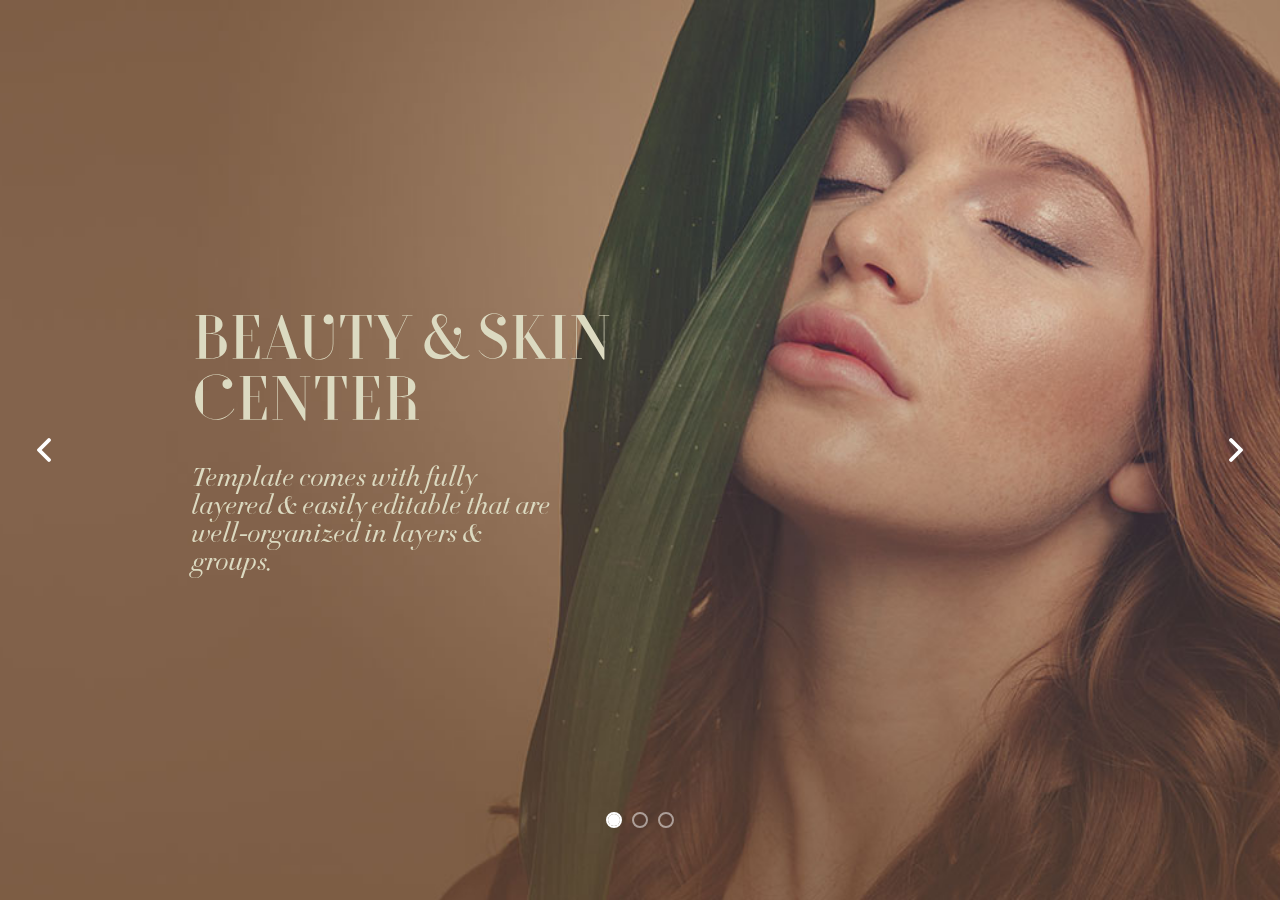
<file: index.html>
<!DOCTYPE html>
<html lang="zxx">
<head>
    <meta charset="UTF-8">
    <meta name="viewport" content="width=device-width, initial-scale=1">
    <title>Raful Beauty Salon Slider</title>
    <link href="https://cdn.jsdelivr.net/npm/bootstrap@5.1.3/dist/css/bootstrap.min.css" rel="stylesheet" crossorigin="anonymous">
    <link href="src/assets/css/style.css" rel="stylesheet">
</head>
<body>
<div id="myCarousel" class="carousel slide carousel-fade mb-6" data-bs-ride="carousel" data-bs-theme="light">
    <div class="carousel-inner">
        <div class="carousel-item active" style="background-image: url('./src/assets/img/Raful-Beauty-Salon-Sliders-1.jpg');">
            <div class="container">
                <div class="carousel-caption text-start">
                    <div class="row">
                        <div class="col-xs-12 col-md-8 col-lg-6">
                            <div class="carousel-content">
                                <div class="carousel-desc">
                                    <h2 class="carousel-desc-ttl">Beauty & Skin Center</h2>
                                    <p class="carousel-desc-txt">Template comes with fully layered
                                        & easily editable that are well-organized in layers & groups.</p>
                                </div>
                            </div>
                        </div>
                        <div class="col-xs-12 col-md-4 col-lg-6">
                        </div>
                    </div>
                </div>
            </div>
        </div>
        <div class="carousel-item" style="background-image: url('./src/assets/img/Raful-Beauty-Salon-Sliders-2.jpg');">
            <div class="container">
                <div class="carousel-caption text-start">
                    <div class="row">
                        <div class="col-xs-12 col-md-8 col-lg-6">
                            <div class="carousel-content">
                                <div class="carousel-desc">
                                    <h2 class="carousel-desc-ttl">Body Care Center</h2>
                                    <p class="carousel-desc-txt">Template comes with fully layered
                                        & easily editable that are well-organized in layers & groups.</p>
                                </div>
                            </div>
                        </div>
                        <div class="col-xs-12 col-md-4 col-lg-6">
                        </div>
                    </div>
                </div>
            </div>
        </div>
        <div class="carousel-item" style="background-image: url('./src/assets/img/Raful-Beauty-Salon-Sliders-3.jpg');">
            <div class="container">
                <div class="carousel-caption text-start">
                    <div class="row">
                        <div class="col-xs-12 col-md-8 col-lg-6">
                            <div class="carousel-content">
                                <div class="carousel-desc">
                                    <h2 class="carousel-desc-ttl">Face Studio Center</h2>
                                    <p class="carousel-desc-txt">Template comes with fully layered
                                        & easily editable that are well-organized in layers & groups.</p>
                                </div>
                            </div>
                        </div>
                        <div class="col-xs-12 col-md-4 col-lg-6">
                        </div>
                    </div>
                </div>
            </div>
        </div>
    </div>
    <button class="carousel-control-prev" type="button" data-bs-target="#myCarousel" data-bs-slide="prev">
        <img src="./src/assets/img/left-arrow.png" alt="control-prev">
    </button>
    <button class="carousel-control-next" type="button" data-bs-target="#myCarousel" data-bs-slide="next">
        <img src="./src/assets/img/right-arrow.png" alt="control-next">
    </button>
    <div class="carousel-indicators">
        <button type="button" data-bs-target="#myCarousel" data-bs-slide-to="0" class="active" aria-current="true" aria-label="Slide 1"></button>
        <button type="button" data-bs-target="#myCarousel" data-bs-slide-to="1" aria-label="Slide 2"></button>
        <button type="button" data-bs-target="#myCarousel" data-bs-slide-to="2" aria-label="Slide 3"></button>
    </div>
</div>
<script src="https://cdn.jsdelivr.net/npm/bootstrap@5.1.3/dist/js/bootstrap.bundle.min.js" crossorigin="anonymous"></script>
</body>
</html>
</file>
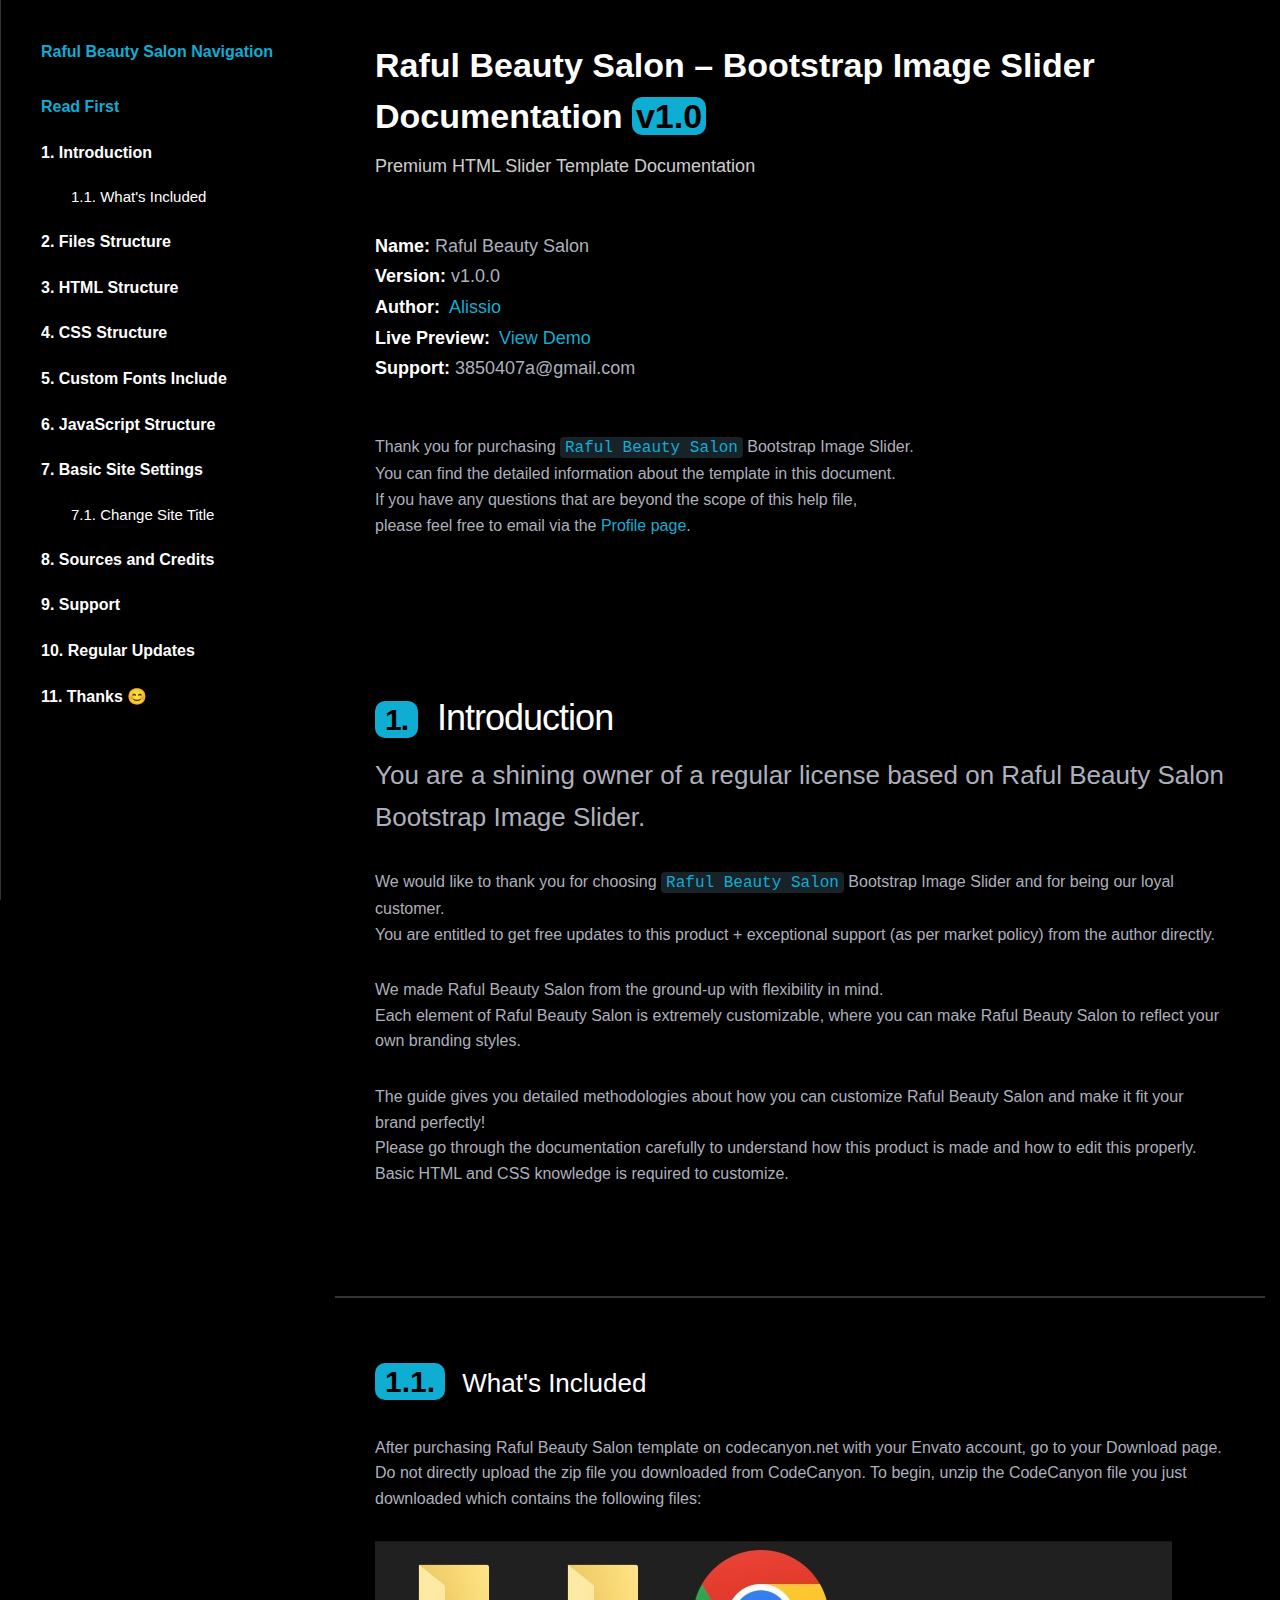
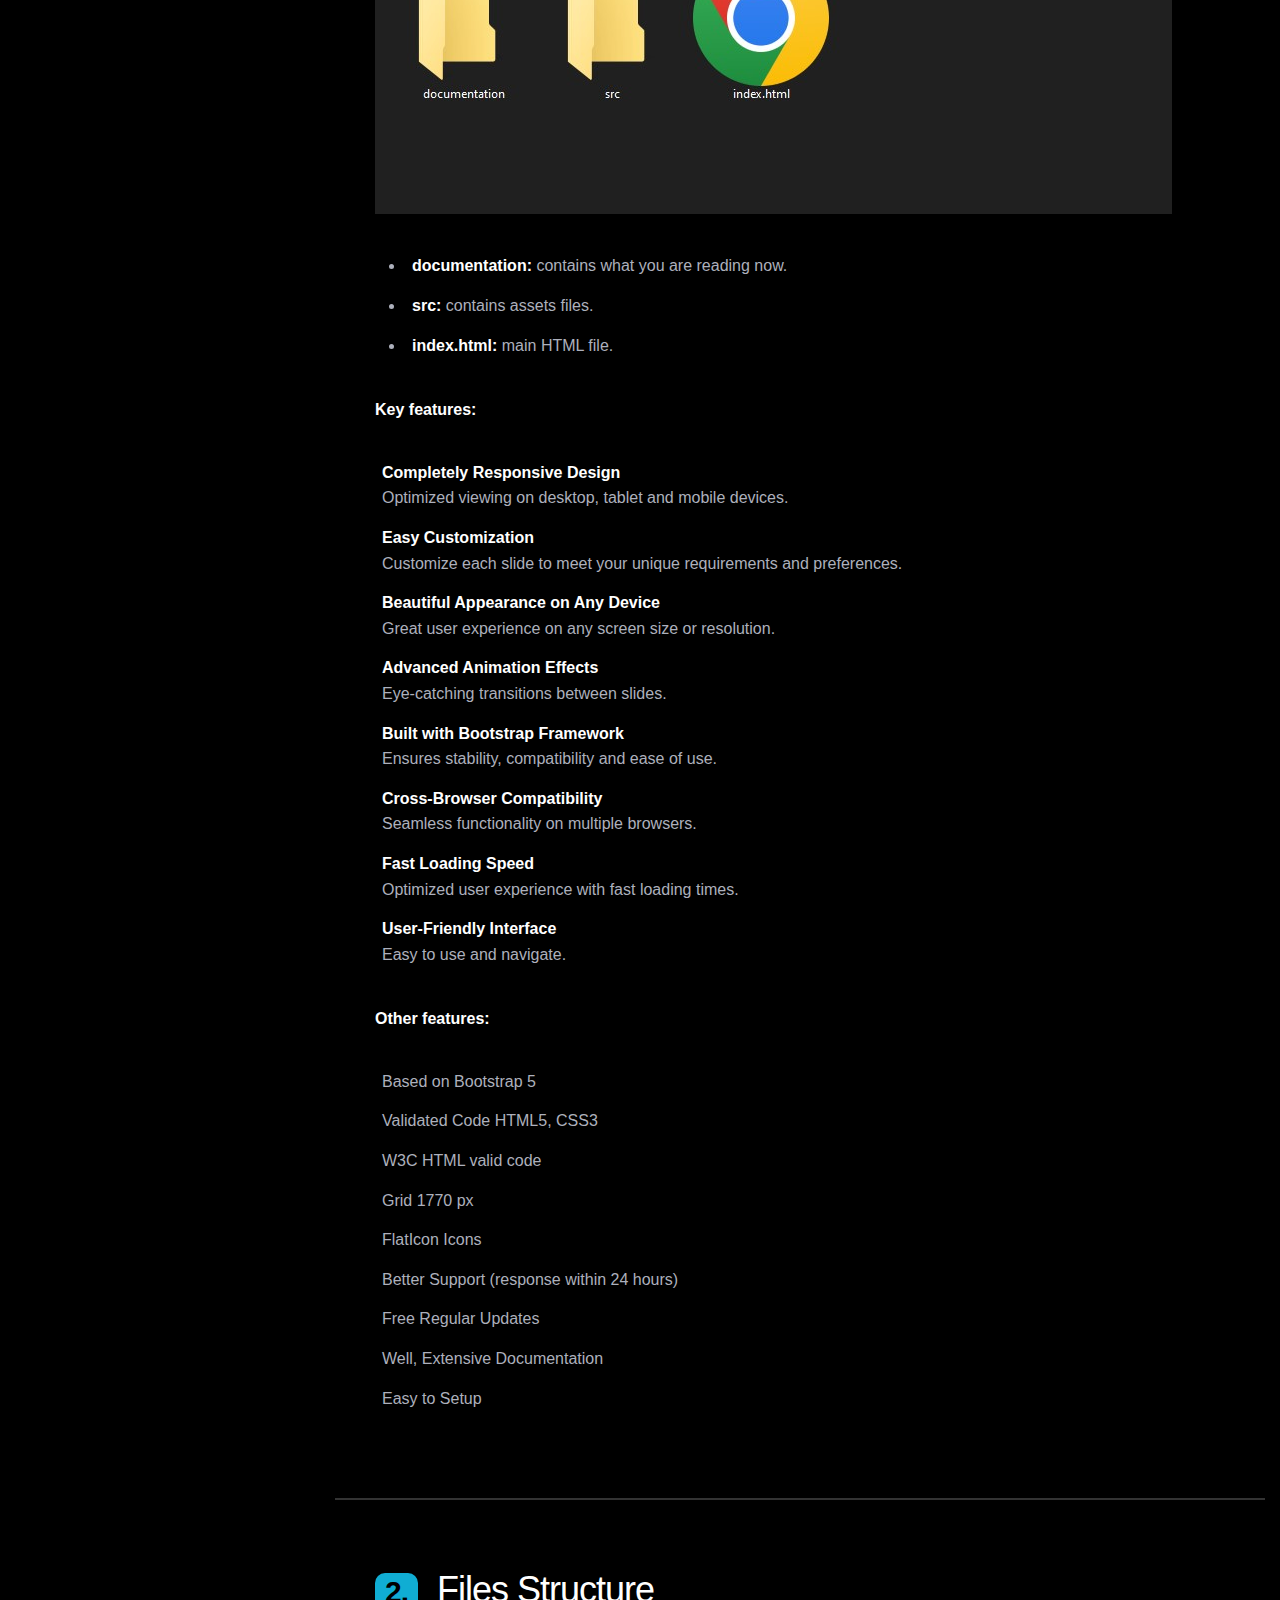
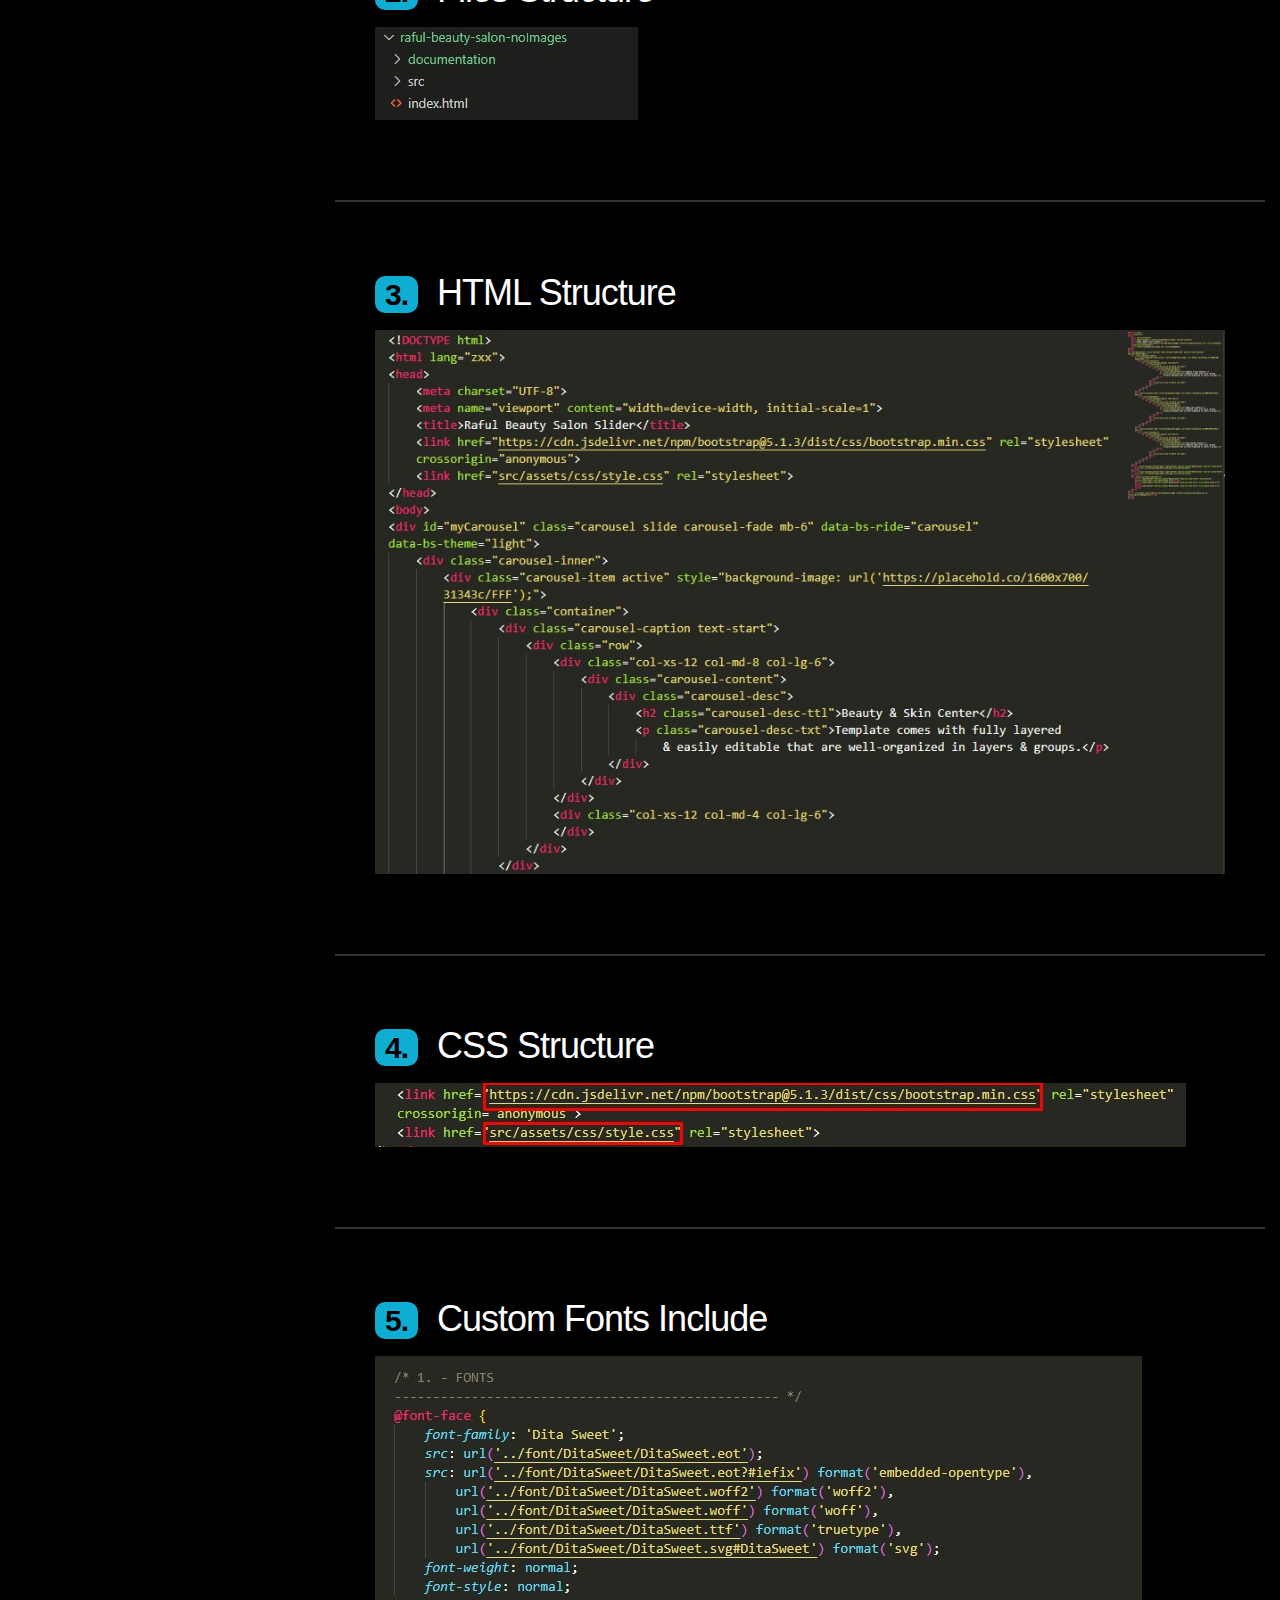
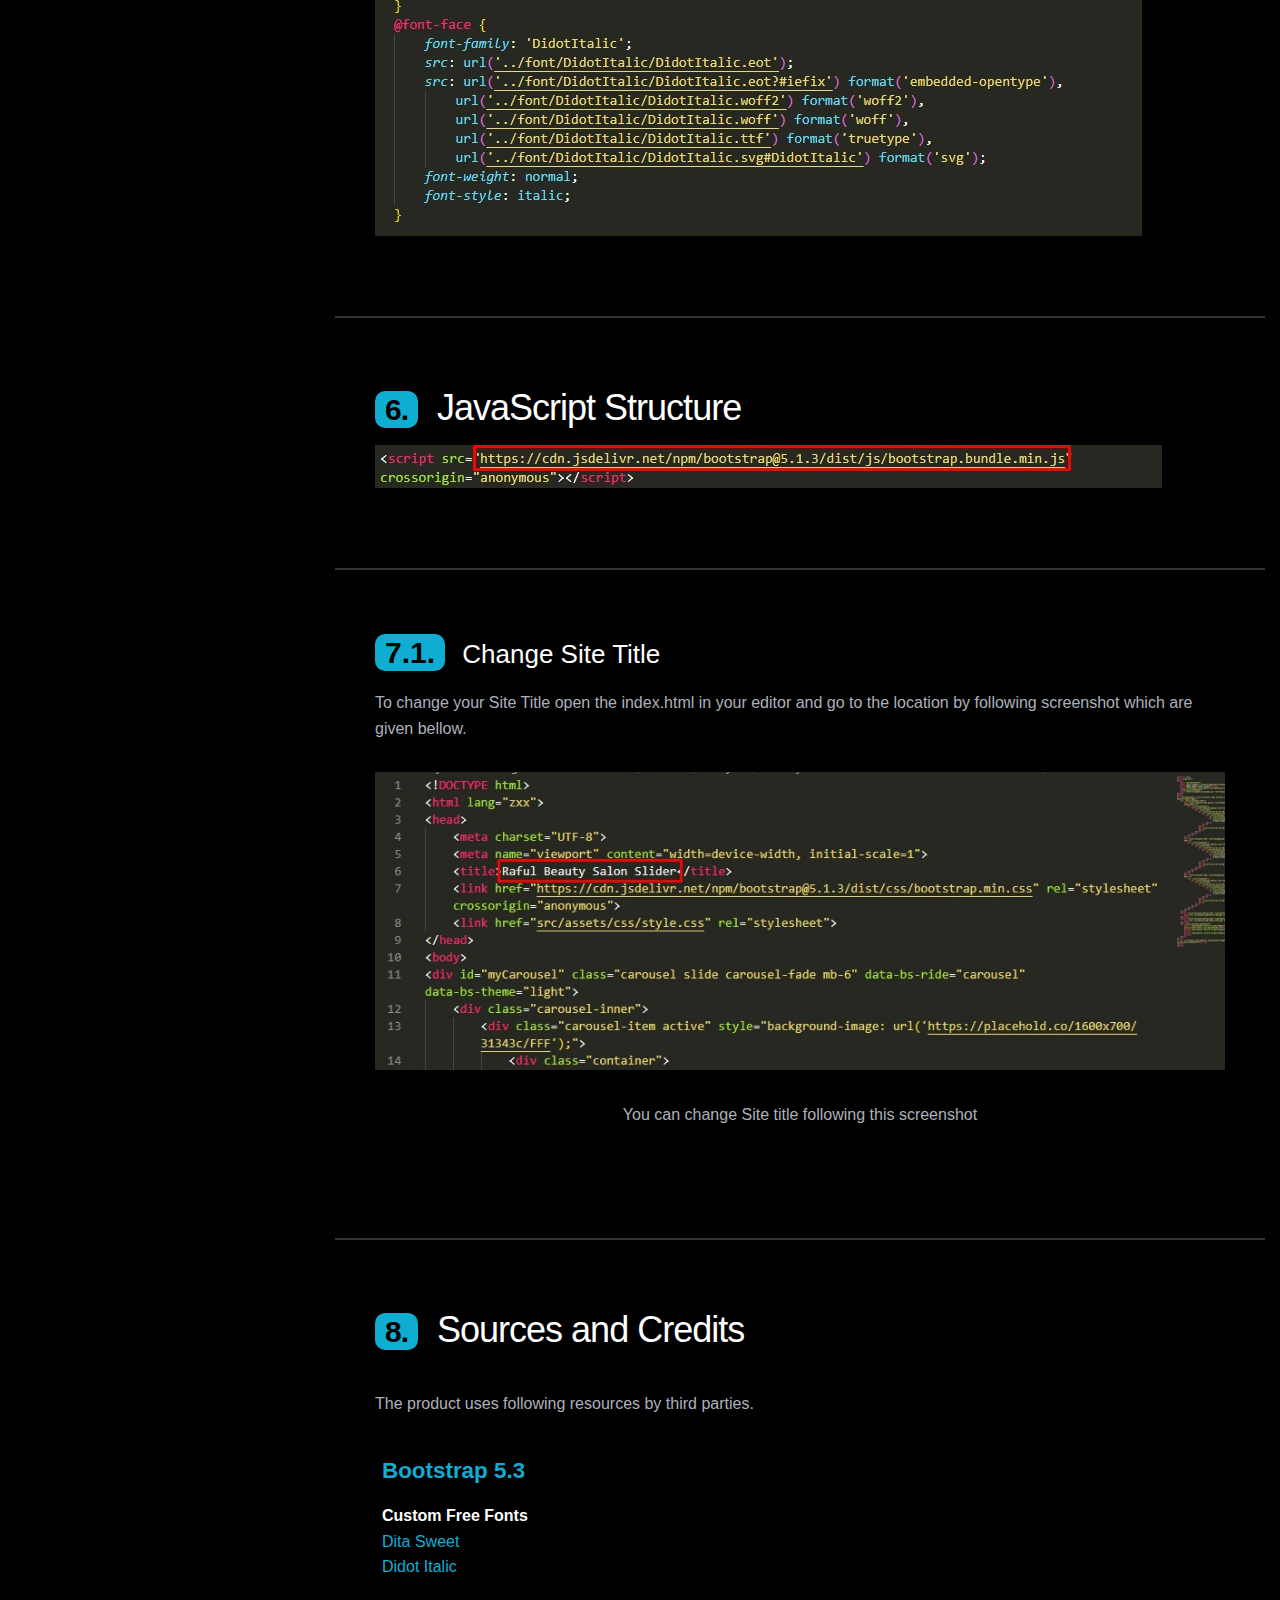
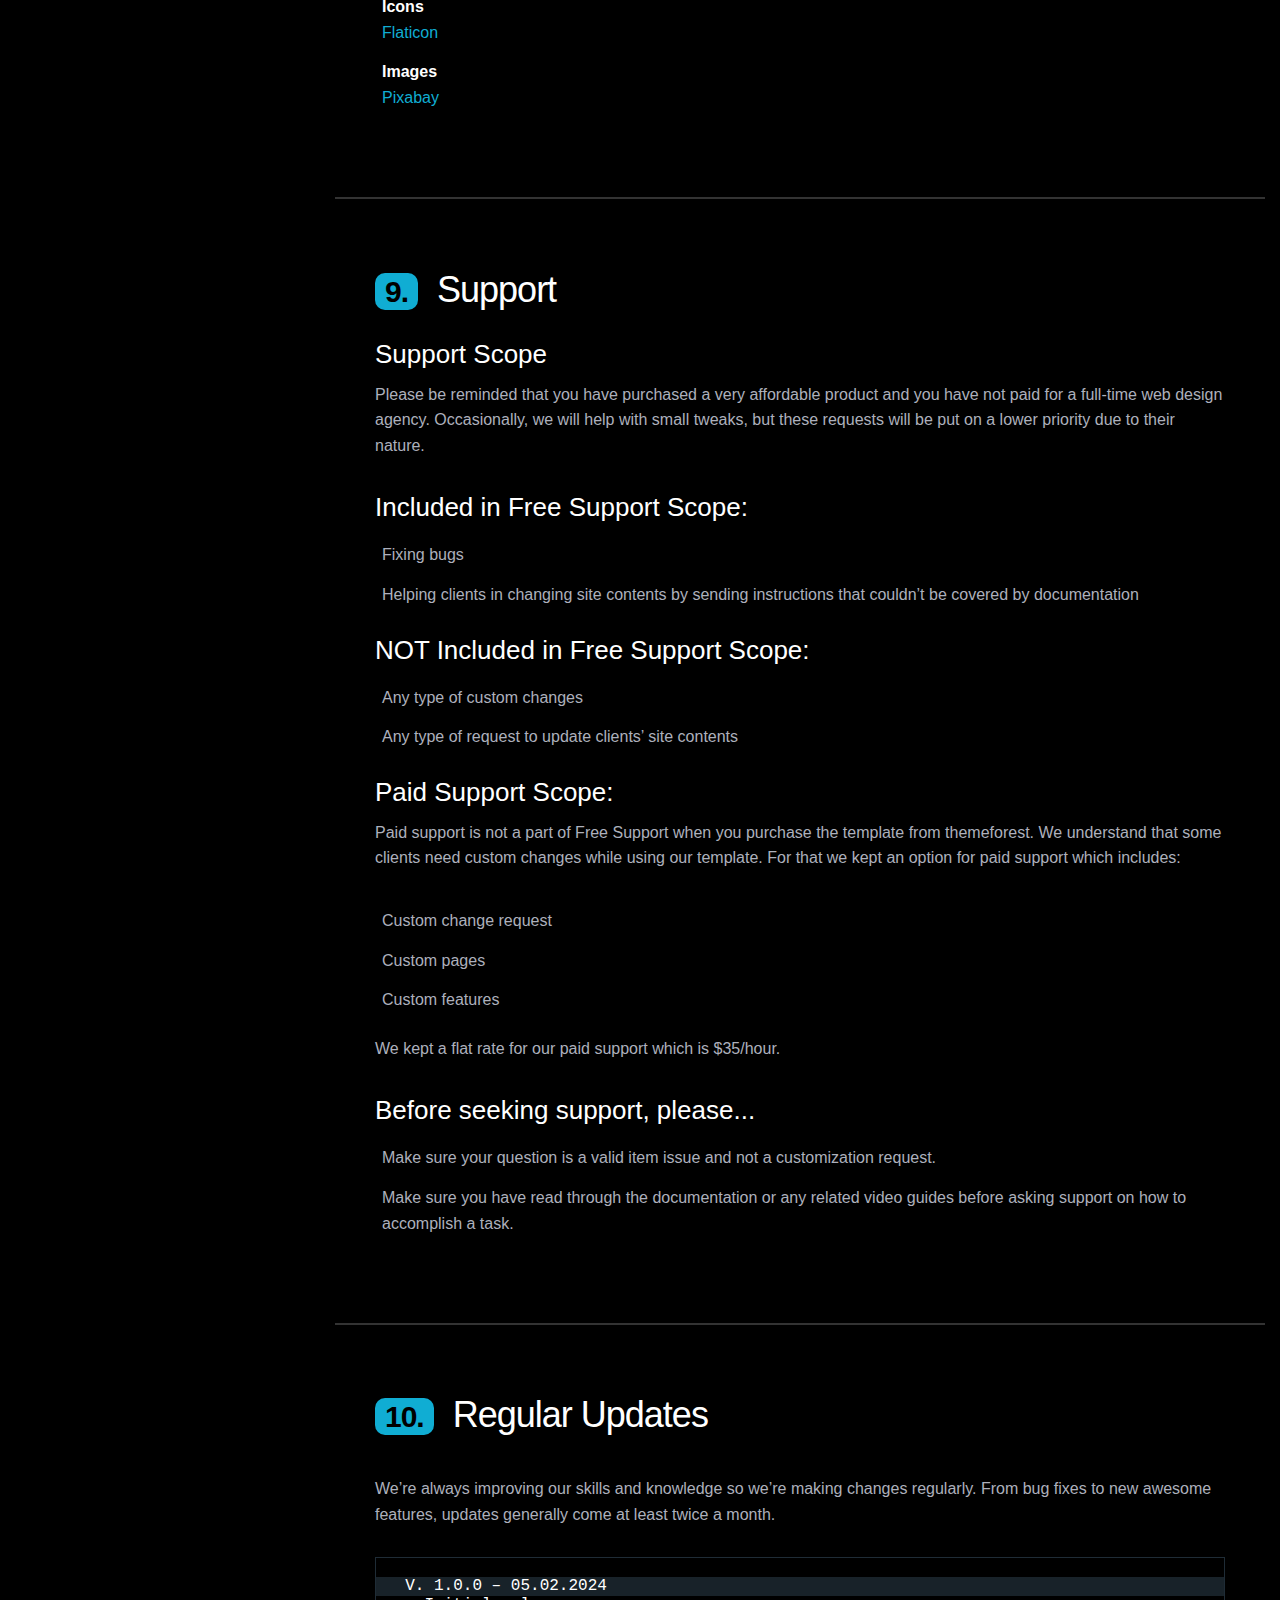
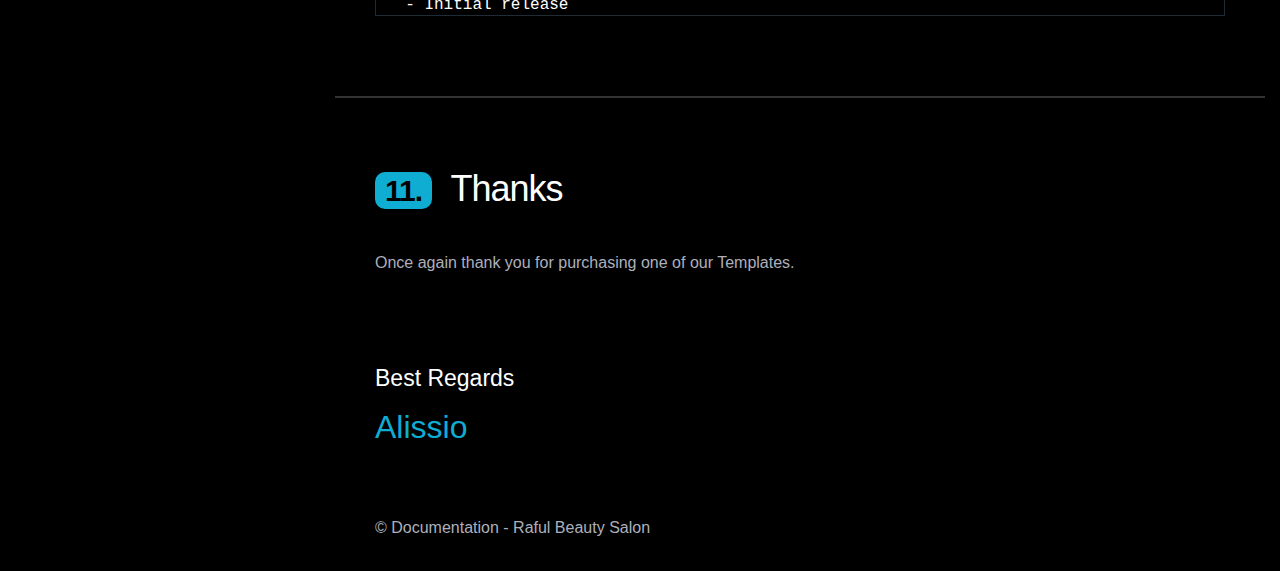
<file: documentation/index.html>
<!doctype html>
<html class="no-js" lang="">

<head>
  <meta charset="utf-8">
  <meta http-equiv="X-UA-Compatible" content="IE=edge,chrome=1">
  <meta name="description" content="">
  <meta name="viewport" content="width=device-width, initial-scale=1">

  <!-- Title -->
  <title>Documentation - Raful Beauty Salon Slider</title>

  <link rel="stylesheet" href="css/normalize.min.css">
  <link rel="stylesheet" href="css/foundation.css">
  <link rel="stylesheet" href="css/prism.css">
  <link rel="stylesheet" href="css/main.css">

  <!-- Place favicon.ico in the root directory -->
  <link rel="icon" type="image/x-icon" href="favicon.ico">

</head>

<body>

  <div id="site-body">

    <div id="container" class="row">

      <div id="sidebar" class="large-3 columns">

        <div class="sticky">
            <div class="sidebar-logo">Raful Beauty Salon Navigation</div>
          <ol>
            <li>
              <a href="#read-first" class="read-first active">Read First</a>
            </li>
            <li>
              <a href="#introduction" class="introduction">1. Introduction</a>
                <ul>
                    <li>
                        <a href="#whats-included" class="whats-included">1.1. What's Included</a>
                    </li>
                </ul>
            </li>
            <li>
              <a href="#files-structure" class="files-structure">2. Files Structure</a>
            </li>
            <li>
              <a href="#html-structure" class="html-structure">3. HTML Structure</a>
            </li>
            <li>
              <a href="#css-structure" class="css-structure">4. CSS Structure</a>
            </li>
            <li>
              <a href="#fonts-include" class="fonts-include">5. Custom Fonts Include</a>
            </li>
            <li>
              <a href="#javascript-structure" class="javascript-structure">6. JavaScript Structure</a>
            </li>
            <li>
              <a href="#site-title" class="site-title">7. Basic Site Settings</a>
                <ul>
                    <li>
                        <a href="#site-title" class="site-title">7.1. Change Site Title</a>
                    </li>
                </ul>
            </li>
            <li><a href="#credits" class="credits">8. Sources and Credits</a></li>
            <li><a href="#support" class="support">9. Support</a></li>
            <li><a href="#updates" class="updates">10. Regular Updates</a></li>
            <li><a href="#thanks" class="thanks">11. Thanks 😊</a></li>
          </ol>

        </div>

      </div>

      <div id="main-content" class="large-9 columns">

        <section id="read-first">
          <div class="row">
            <div class="large-centered columns">
              <div class="name">
                <h3>Raful Beauty Salon – Bootstrap Image Slider Documentation <span>v1.0</span></h3>
                <p>Premium HTML Slider Template Documentation</p>
              </div>

              <ul class="meta">
                <li><strong>Name:</strong> Raful Beauty Salon</li>
                <li><strong>Version:</strong> v1.0.0</li>
                <li>
                  <strong>Author: </strong> 
                  <a 
                    href="https://themeforest.net/user/alissio" 
                    target="_blank" 
                    rel="noopener noreferrer"
                  >
                    Alissio
                  </a>
                </li>
                <li>
                  <strong>Live Preview: </strong> 
                  <a 
                    href="https://raful-beauty-salon.netlify.app/"
                    target="_blank" 
                    rel="noopener noreferrer"
                  >
                    View Demo
                  </a>
                </li>
                <li>
                  <strong>Support:</strong> 3850407a@gmail.com
                </li>
              </ul>

              <p>Thank you for purchasing <code>Raful Beauty Salon</code> Bootstrap Image Slider. <br> You can find the detailed information about the template in this document. <br> If you have any questions that are beyond the scope of this help
                file, <br> please feel free to email via the <a href="https://themeforest.net/user/alissio" target="_blank">Profile page</a>.</p>
            </div>
          </div>
        </section>

        <section id="introduction" class="section">

          <h1 class="section-title"><span>1.</span> Introduction</h1>
          <p class="lead">You are a shining owner of a regular license based on Raful Beauty Salon Bootstrap Image Slider.
          </p>
          <p>We would like to thank you for choosing <code>Raful Beauty Salon</code> Bootstrap Image Slider and for being our loyal customer.
          <br> You are entitled to get free updates to this product + exceptional support (as per market policy) from the author directly.</p>
          <p>We made Raful Beauty Salon from the ground-up with flexibility in mind. <br>
          Each element of Raful Beauty Salon is extremely customizable, where you can make Raful Beauty Salon to reflect your own branding styles.</p>
          <p>The guide gives you detailed methodologies about how you can customize Raful Beauty Salon and make it fit your brand perfectly!
          <br> Please go through the documentation carefully to understand how this product is made and how to edit this properly. <br> Basic HTML and CSS knowledge is required to customize.</p>
        </section>

        <section id="whats-included" class="section sub-section">

          <h2 class="section-title"><span>1.1.</span> What's Included</h2>

          <br>
          <p>After purchasing Raful Beauty Salon template on codecanyon.net with your Envato account, go to your Download page.
          <br>
          Do not directly upload the zip file you downloaded from CodeCanyon. To begin, unzip the CodeCanyon file you just downloaded which contains the following files:</p>

          <img src="./img/unzip-file.jpg" alt="unzip-file">

          <ul class="list-disc mt-2">
            <li><strong>documentation:</strong> contains what you are reading now.</li>
            <li><strong>src:</strong> contains assets files.</li>
            <li><strong>index.html:</strong> main HTML file.</li>
          </ul>

          <p class="mt-2"><strong>Key features:</strong></p>

          <ul>
            <li>
              <strong>Completely Responsive Design</strong>
              <span class="d-block">Optimized viewing on desktop, tablet and mobile devices.</span class="d-block">
            </li>
            <li>
              <strong>Easy Customization</strong>
              <span class="d-block">Customize each slide to meet your unique requirements and preferences.</span class="d-block">
            </li>
            <li>
              <strong>Beautiful Appearance on Any Device</strong>
              <span class="d-block">Great user experience on any screen size or resolution.</span class="d-block">
            </li>
            <li>
              <strong>Advanced Animation Effects</strong>
              <span class="d-block">Eye-catching transitions between slides.</span class="d-block">
            </li>
            <li>
              <strong>Built with Bootstrap Framework</strong>
              <span class="d-block">Ensures stability, compatibility and ease of use.</span class="d-block">
            </li>
            <li>
              <strong>Cross-Browser Compatibility</strong>
              <span class="d-block">Seamless functionality on multiple browsers.</span class="d-block">
            </li>
            <li>
              <strong>Fast Loading Speed</strong>
              <span class="d-block">Optimized user experience with fast loading times.</span class="d-block">
            </li>
            <li>
              <strong>User-Friendly Interface</strong>
              <span class="d-block">Easy to use and navigate.</span class="d-block">
            </li>
          </ul>

          <p class="mt-2"><strong>Other features:</strong></p>

          <ul>
            <li>Based on Bootstrap 5</li>
            <li>Validated Code HTML5, CSS3</li>
            <li>W3C HTML valid code</li>
            <li>Grid 1770 px</li>
            <li>FlatIcon Icons</li>
            <li>Better Support (response within 24 hours)</li>
            <li>Free Regular Updates</li>
            <li>Well, Extensive Documentation</li>
            <li>Easy to Setup</li>
          </ul>

        </section>

        <section id="files-structure" class="section">

          <h1 class="section-title"><span>2.</span> Files Structure</h1>

          <img src="./img/file-structure.jpg" alt="file-structure">
        </section>

        <section id="html-structure" class="section">

          <h1 class="section-title"><span>3.</span> HTML Structure</h1>

          <img src="./img/html-structure.jpg" alt="html-structure">
        </section>
        
        <section id="css-structure" class="section">

          <h1 class="section-title"><span>4.</span> CSS Structure</h1>

          <img src="./img/css-structure.jpg" alt="css-structure">
        </section>
        
        <section id="fonts-include" class="section">

          <h1 class="section-title"><span>5.</span> Custom Fonts Include</h1>

          <img src="./img/fonts-include.jpg" alt="fonts-include">
        </section>
        
        <section id="javascript-structure" class="section">

          <h1 class="section-title"><span>6.</span> JavaScript Structure</h1>

          <img src="./img/javascript-structure.jpg" alt="javascript-structure">
        </section>

        <section id="site-title" class="section sub-section">

          <h2 class="section-title"><span>7.1.</span> Change Site Title</h2>

          <p class="mt-1">To change your Site Title open the index.html in your editor and go to the location by following screenshot which are given bellow.</p>

          <img src="./img/site-title.jpg" alt="title-change">

          <p class="text-center mt-2">You can change Site title following this screenshot</p>

        </section>

        <section id="credits" class="section">

          <h1 class="section-title"><span>8.</span> Sources and Credits</h1>

          <br>

          <p>The product uses following resources by third parties.</p>

          <ul class="credits">
            <li>
              <a href="https://getbootstrap.com/docs/5.3/getting-started/introduction/" target="_blank" class="fs-1_4 bold">
                Bootstrap 5.3
              </a>
            </li>
            <li>
              <span class="d-block"><strong>Custom Free Fonts</strong></span>
              <a href="https://www.dafont.com/dita-sweet.font" rel="nofollow" target="_blank">Dita Sweet</a><br>
              <a href="https://befonts.com/didot-font.html" rel="nofollow" target="_blank">Didot Italic</a>
            </li>
            <li>
              <span class="d-block"><strong>Icons</strong></span>
              <a href="https://www.flaticon.com/" rel="nofollow" target="_blank">Flaticon</a>
            </li>
            <li>
              <span class="d-block"><strong>Images</strong></span>
              <a href="https://pixabay.com/" target="_blank">Pixabay</a>
            </li>
          </ul>

        </section>

        <section id="support" class="section">

          <h1 class="section-title"><span>9.</span> Support</h1>

          <h2 class="mt-1">Support Scope</h2>

          <p>Please be reminded that you have purchased a very affordable product and you have not paid for a full-time web design agency. Occasionally, we will help with small tweaks, but these requests will be put on a lower priority due to their nature.</p>


          <div class="sub-section">

            <h2 class="mt-1">Included in Free Support Scope:</h2>

            <ul>
              <li>Fixing bugs</li>
              <li>Helping clients in changing site contents by sending instructions that couldn’t be covered by documentation</li>
            </ul>

          </div>

          <div class="sub-section">

            <h2 class="mt-1"><span class="red">NOT</span> Included in Free Support Scope:</h2>

            <ul>
              <li>Any type of custom changes</li>
              <li>Any type of request to update clients’ site contents</li>
            </ul>

          </div>

          <div class="sub-section">

              <h2 class="mt-1">Paid Support Scope:</h2>
              <p>Paid support is not a part of Free Support when you purchase the template from themeforest.
                  We understand that some clients need custom changes while using our template.
                  For that we kept an option for paid support which includes:</p>

              <ul>
                  <li>Custom change request</li>
                  <li>Custom pages</li>
                  <li>Custom features</li>
              </ul>

              <p class="mt-1">We kept a flat rate for our paid support which is $35/hour.</p>

          </div>

          <div class="sub-section">

            <h2 class="mt-1">Before seeking support, please...</h2>

            <ul>
              <li>Make sure your question is a valid item issue and not a customization request.</li>
              <li>Make sure you have read through the documentation or any related video guides before asking support on
                how to accomplish a task.</li>
            </ul>

          </div>


        </section>

        <section id="updates" class="section">

          <h1 class="section-title"><span>10.</span> Regular Updates</h1>

          <br>

          <p>We’re always improving our skills and knowledge so we’re making changes regularly. From bug fixes to new
            awesome features, updates generally come at least twice a month.
          <p>

          <pre class="css">

  V. 1.0.0 – 05.02.2024
  - Initial release
</pre>
        </section>

        <section id="thanks" class="section">

          <h1 class="section-title"><span>11.</span> Thanks</h1>

          <br>

          <p>Once again thank you for purchasing one of our Templates.<p>
            <br>
            <h4 class="d-block">Best Regards</h4>
            <a href="https://themeforest.net/user/alissio" target="_blank" class="fs-2">Alissio</a>

            <footer class="mt-4">
              <p>© Documentation - Raful Beauty Salon</p>
            </footer>

        </section>

      </div>

    </div>

  </div>

  <script src="js/vendor/jquery-1.11.2.min.js"></script>
  <script src="js/prism.js"></script>
  <script src="js/main.js"></script>
</body>

</html>
</file>
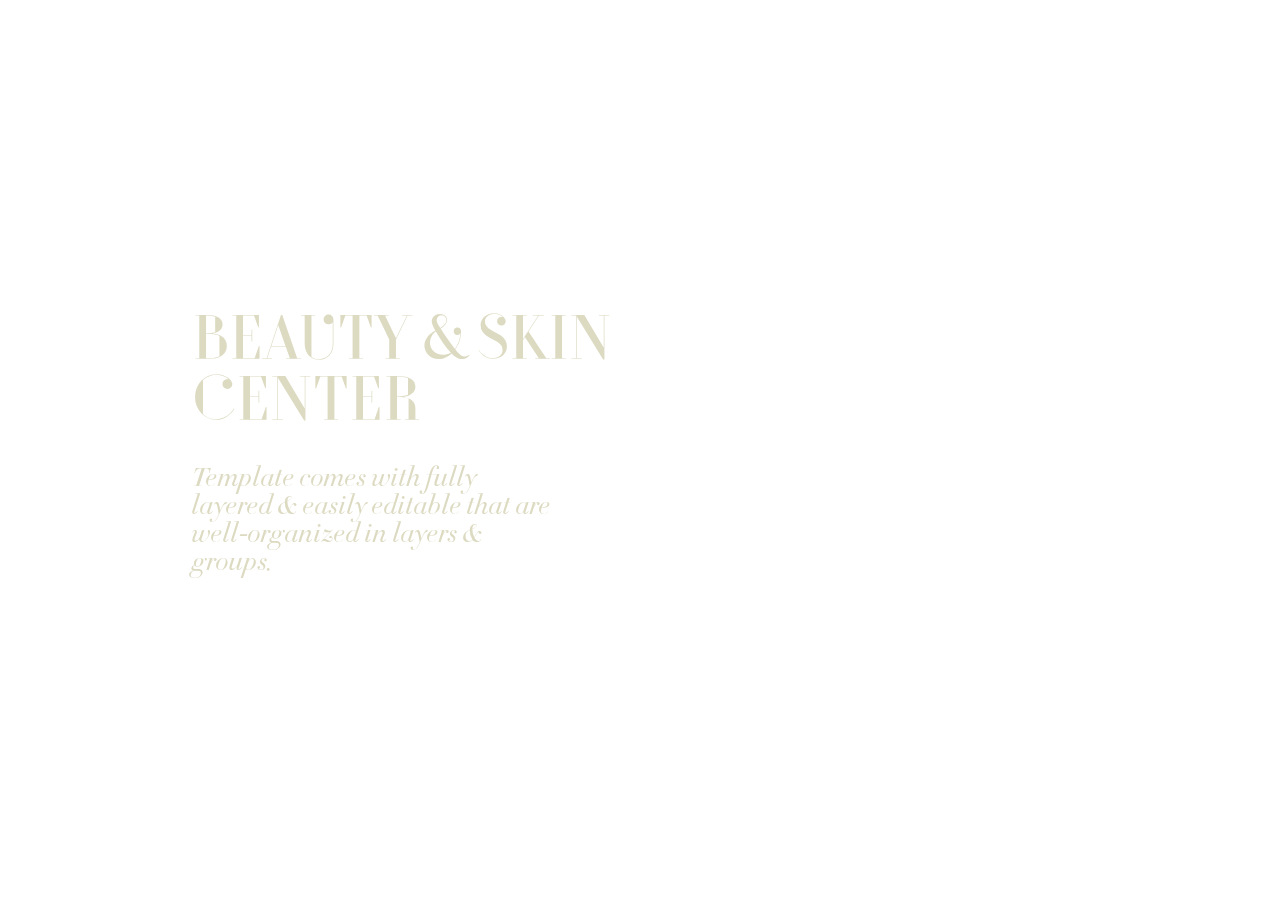
<file: raful-beauty-salon-noImages/index.html>
<!DOCTYPE html>
<html lang="zxx">
<head>
    <meta charset="UTF-8">
    <meta name="viewport" content="width=device-width, initial-scale=1">
    <title>Raful Beauty Salon Slider</title>
    <link href="https://cdn.jsdelivr.net/npm/bootstrap@5.1.3/dist/css/bootstrap.min.css" rel="stylesheet" crossorigin="anonymous">
    <link href="src/assets/css/style.css" rel="stylesheet">
</head>
<body>
<div id="myCarousel" class="carousel slide carousel-fade mb-6" data-bs-ride="carousel" data-bs-theme="light">
    <div class="carousel-inner">
        <div class="carousel-item active" style="background-image: url('https://placehold.co/1600x700/31343c/FFF');">
            <div class="container">
                <div class="carousel-caption text-start">
                    <div class="row">
                        <div class="col-xs-12 col-md-8 col-lg-6">
                            <div class="carousel-content">
                                <div class="carousel-desc">
                                    <h2 class="carousel-desc-ttl">Beauty & Skin Center</h2>
                                    <p class="carousel-desc-txt">Template comes with fully layered
                                        & easily editable that are well-organized in layers & groups.</p>
                                </div>
                            </div>
                        </div>
                        <div class="col-xs-12 col-md-4 col-lg-6">
                        </div>
                    </div>
                </div>
            </div>
        </div>
        <div class="carousel-item" style="background-image: url('https://placehold.co/1600x700/31343c/FFF');">
            <div class="container">
                <div class="carousel-caption text-start">
                    <div class="row">
                        <div class="col-xs-12 col-md-8 col-lg-6">
                            <div class="carousel-content">
                                <div class="carousel-desc">
                                    <h2 class="carousel-desc-ttl">Body Care Center</h2>
                                    <p class="carousel-desc-txt">Template comes with fully layered
                                        & easily editable that are well-organized in layers & groups.</p>
                                </div>
                            </div>
                        </div>
                        <div class="col-xs-12 col-md-4 col-lg-6">
                        </div>
                    </div>
                </div>
            </div>
        </div>
        <div class="carousel-item" style="background-image: url('https://placehold.co/1600x700/31343c/FFF');">
            <div class="container">
                <div class="carousel-caption text-start">
                    <div class="row">
                        <div class="col-xs-12 col-md-8 col-lg-6">
                            <div class="carousel-content">
                                <div class="carousel-desc">
                                    <h2 class="carousel-desc-ttl">Face Studio Center</h2>
                                    <p class="carousel-desc-txt">Template comes with fully layered
                                        & easily editable that are well-organized in layers & groups.</p>
                                </div>
                            </div>
                        </div>
                        <div class="col-xs-12 col-md-4 col-lg-6">
                        </div>
                    </div>
                </div>
            </div>
        </div>
    </div>
    <button class="carousel-control-prev" type="button" data-bs-target="#myCarousel" data-bs-slide="prev">
        <img src="./src/assets/img/left-arrow.png" alt="control-prev">
    </button>
    <button class="carousel-control-next" type="button" data-bs-target="#myCarousel" data-bs-slide="next">
        <img src="./src/assets/img/right-arrow.png" alt="control-next">
    </button>
    <div class="carousel-indicators">
        <button type="button" data-bs-target="#myCarousel" data-bs-slide-to="0" class="active" aria-current="true" aria-label="Slide 1"></button>
        <button type="button" data-bs-target="#myCarousel" data-bs-slide-to="1" aria-label="Slide 2"></button>
        <button type="button" data-bs-target="#myCarousel" data-bs-slide-to="2" aria-label="Slide 3"></button>
    </div>
</div>
<script src="https://cdn.jsdelivr.net/npm/bootstrap@5.1.3/dist/js/bootstrap.bundle.min.js" crossorigin="anonymous"></script>
</body>
</html>
</file>
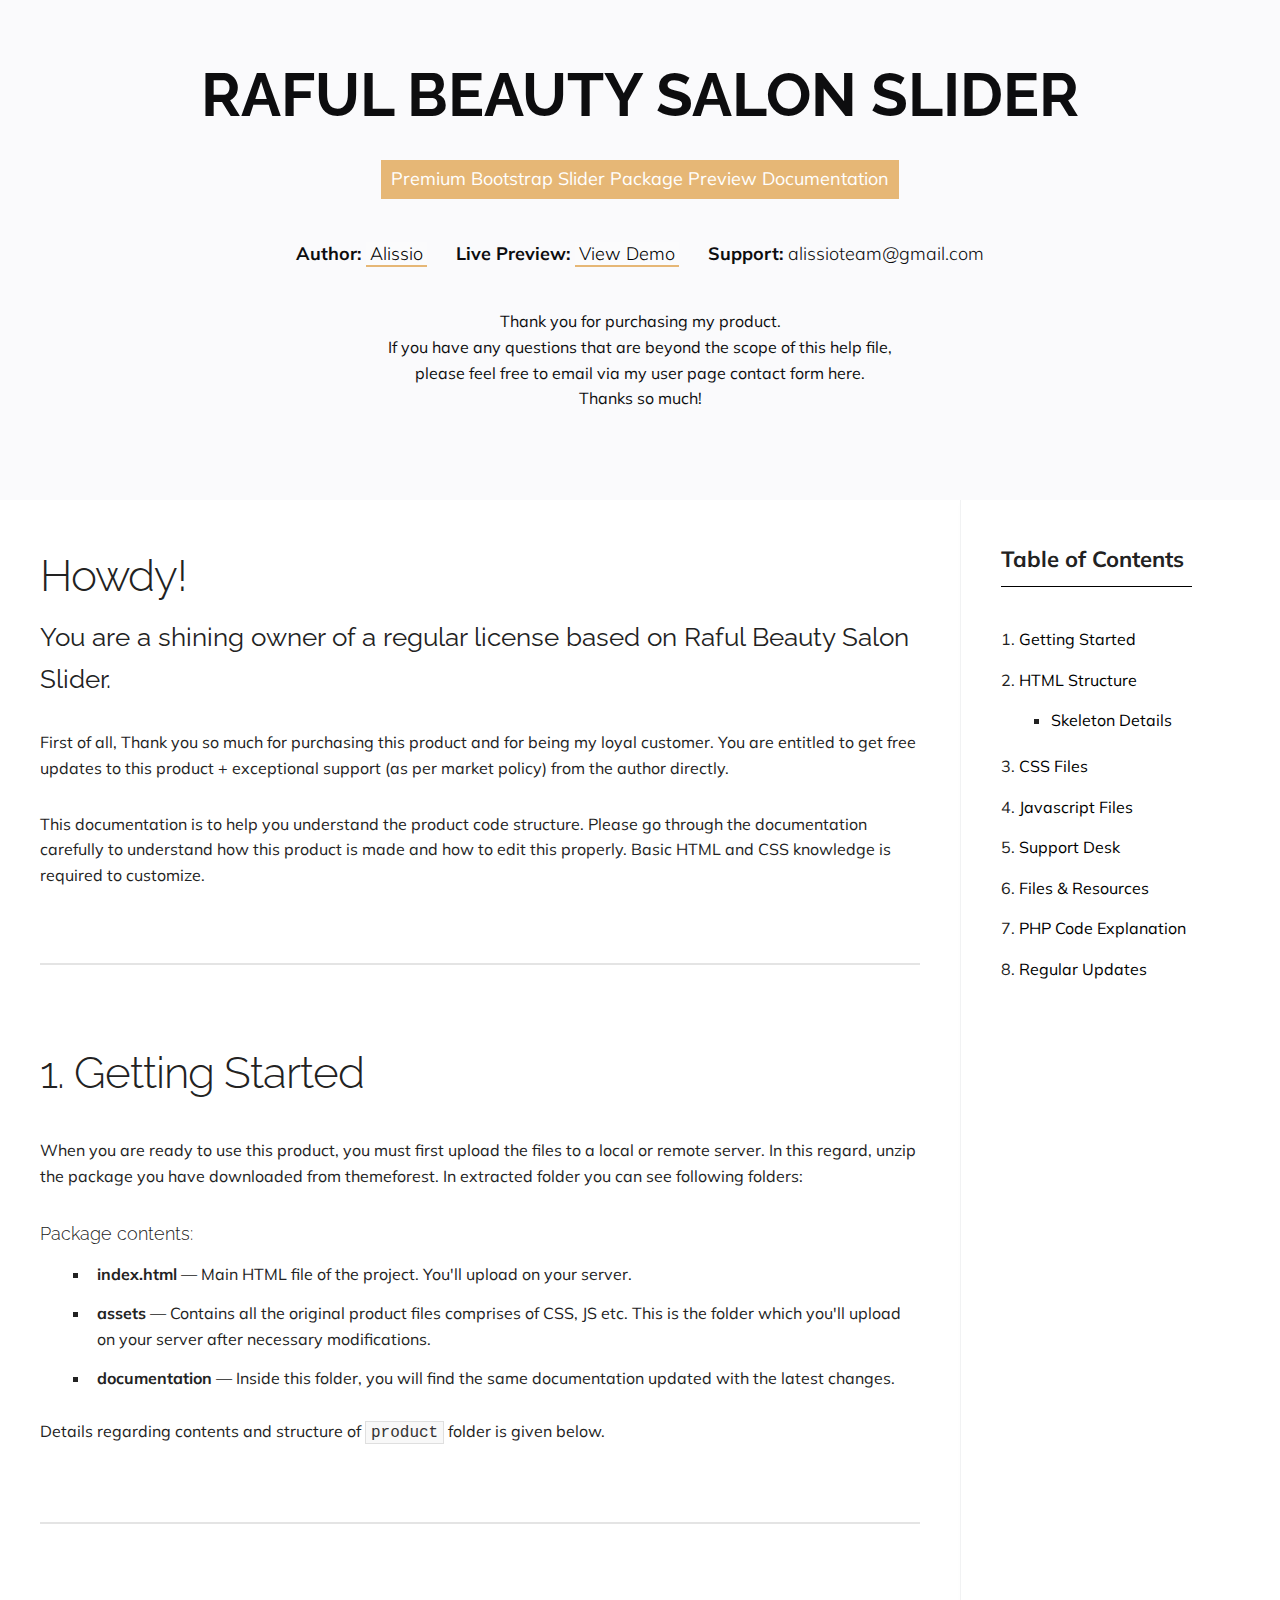
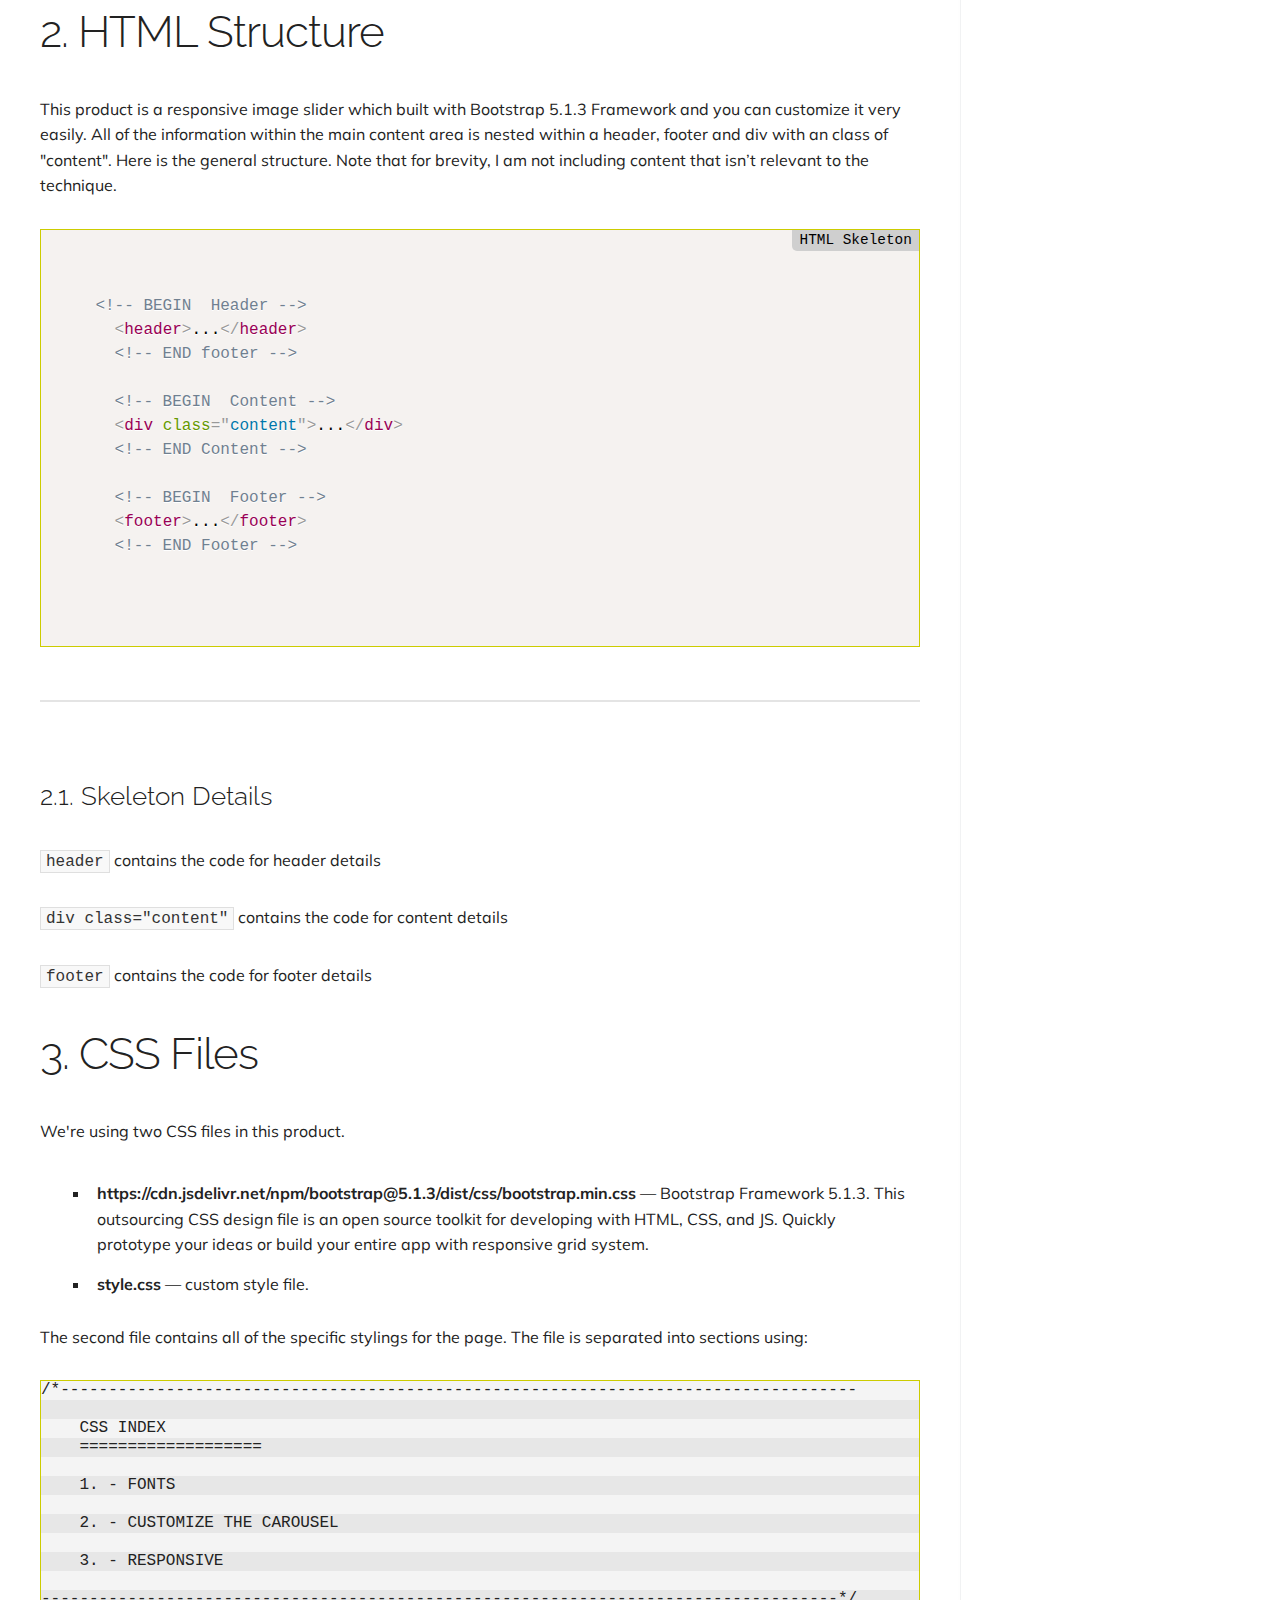
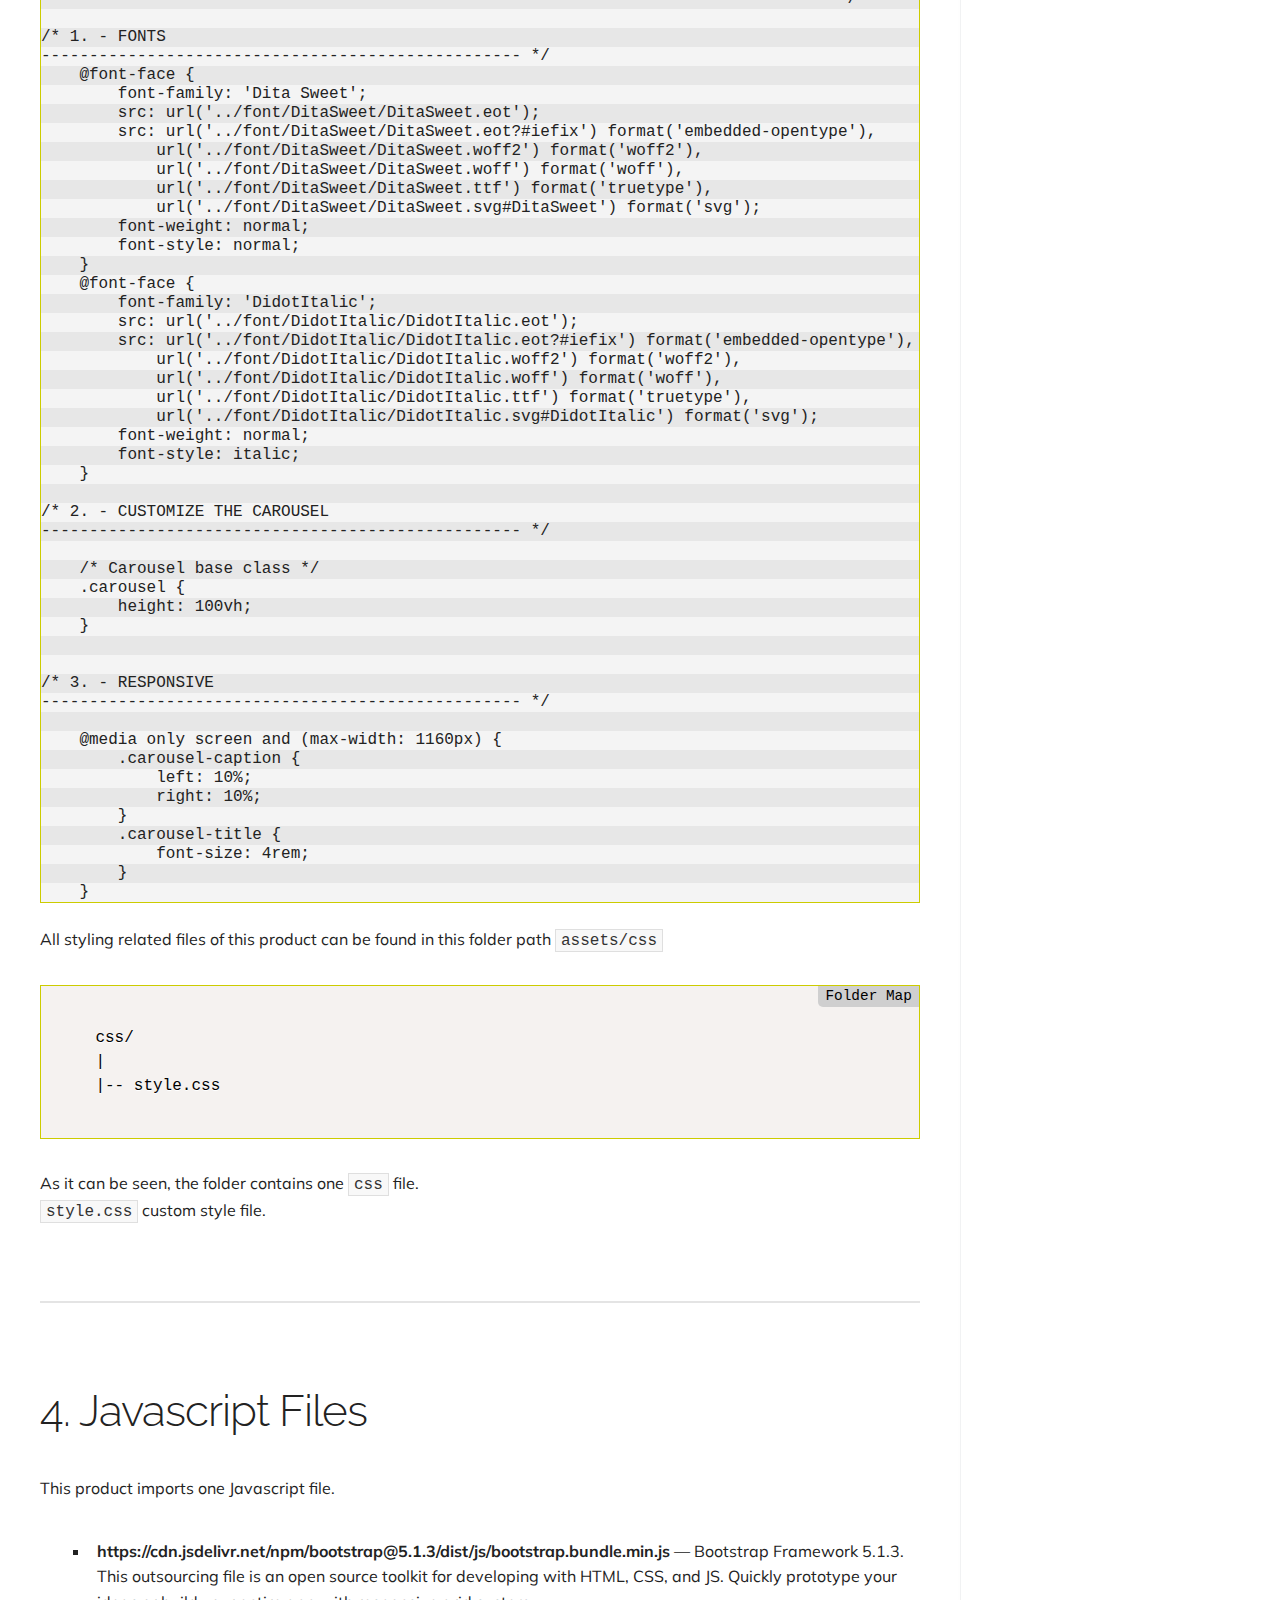
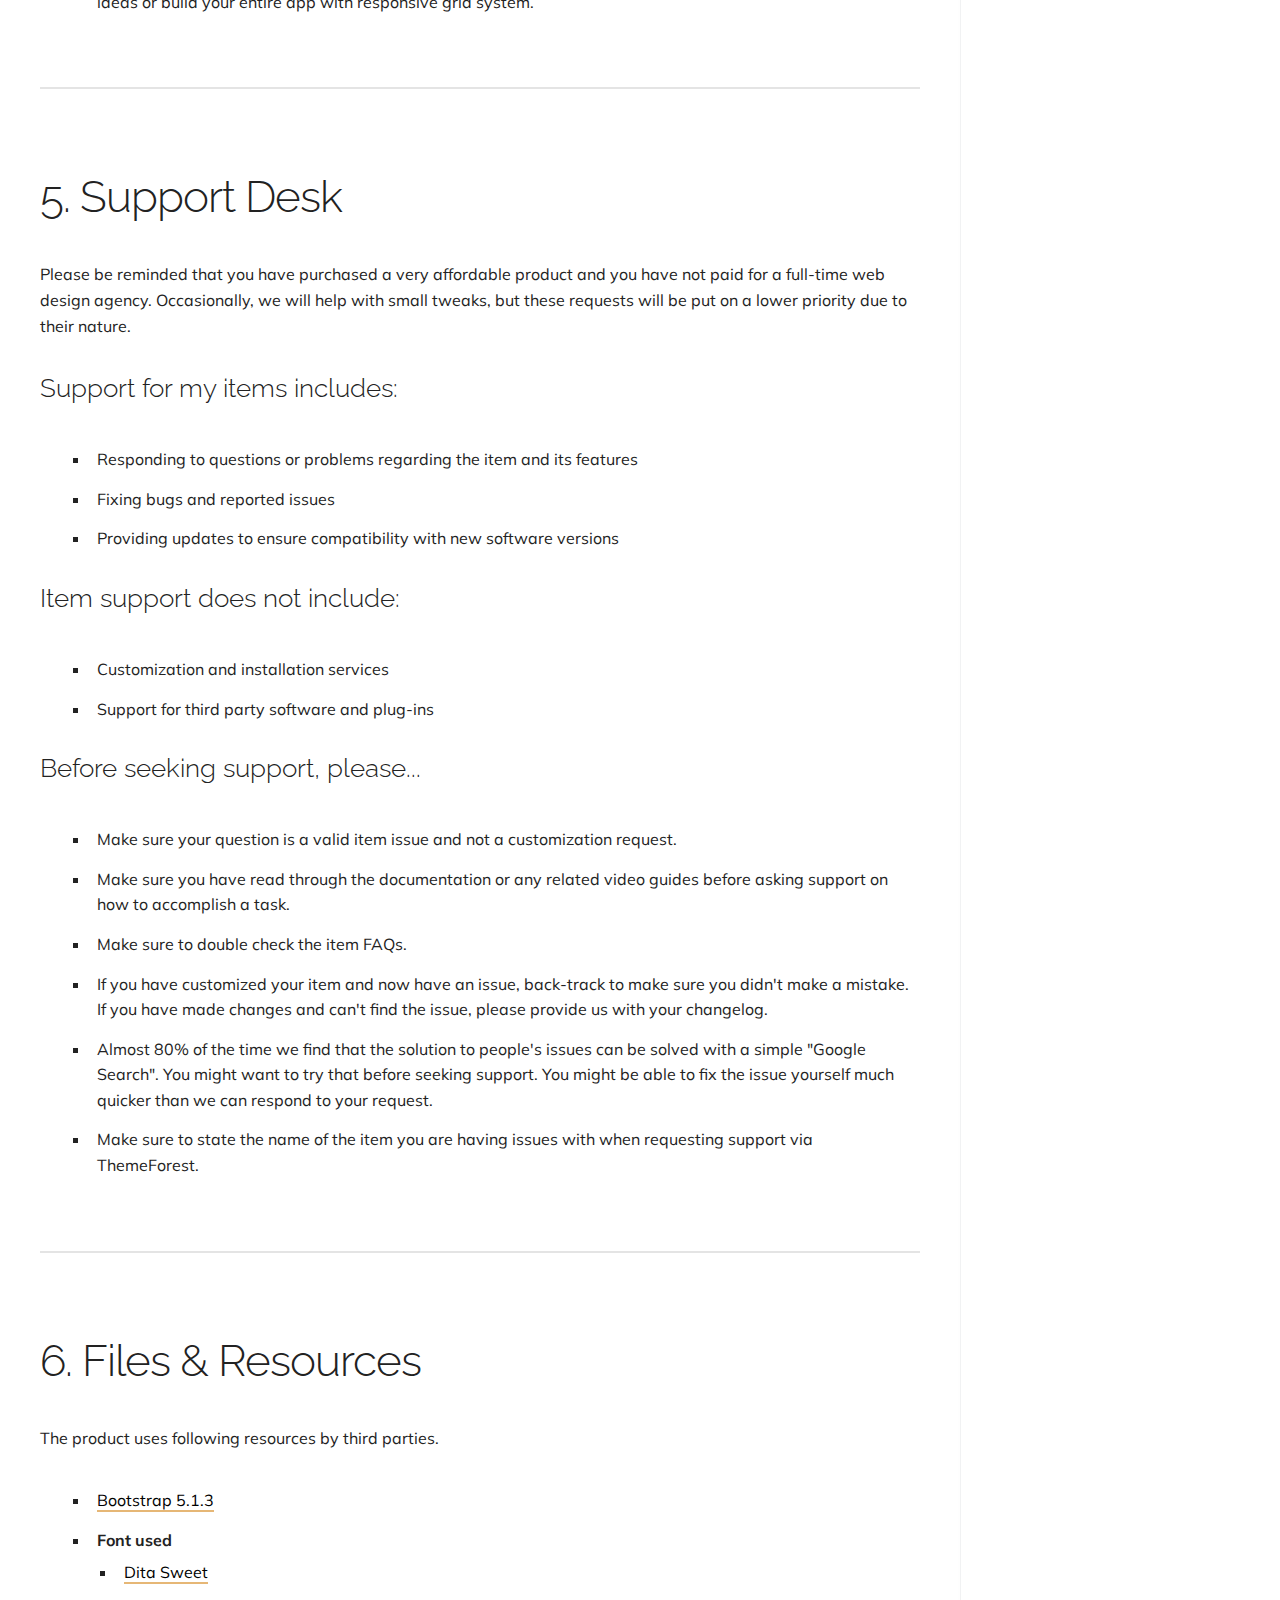
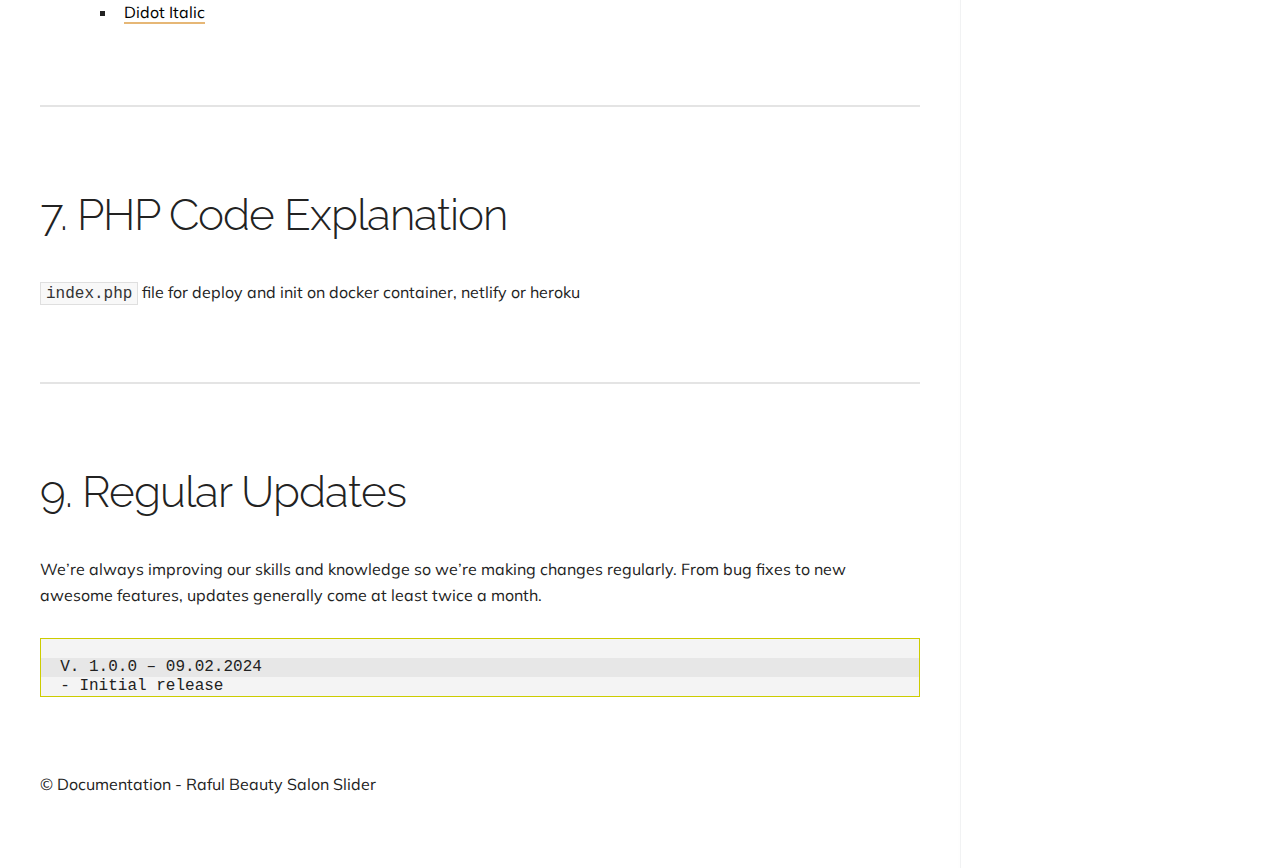
<file: raful-beauty-salon-noImages/documentation/index.html>
<!doctype html>
<html class="no-js" lang="">
<head>
    <meta charset="utf-8">
    <meta http-equiv="X-UA-Compatible" content="IE=edge,chrome=1">
    <meta name="description" content="">
    <meta name="viewport" content="width=device-width, initial-scale=1">

    <!-- Title -->
    <title>Documentation - Raful Beauty Salon Slider</title>

    <link rel="stylesheet" href="css/normalize.min.css">
    <link rel="stylesheet" href="css/foundation.css">
    <link rel="stylesheet" href="css/prism.css">
    <link rel="stylesheet" href="css/main.css">

    <link href="https://fonts.googleapis.com/css?family=Muli:300,400,600,700|Raleway:300i,400,600,700" rel="stylesheet">

    <!-- Place favicon.ico in the root directory -->
    <link rel="icon" type="image/x-icon" href="favicon.ico">

</head>
<body>

<header id="site-header">
 
    <div class="row">

        <div class="large-10 large-centered columns">

            <div class="name">
                <h3>Raful Beauty Salon Slider</h3>
                <p>Premium Bootstrap Slider Package Preview Documentation</p>
            </div>

            <ul class="meta">
                <li><strong>Author:</strong> <a href="https://themeforest.net/user/alissio" target="_blank">Alissio</a></li>
                <li><strong>Live Preview:</strong> <a href="https://raful-beauty-salon.netlify.app/">View Demo</a></li>
                <li><strong>Support:</strong> <span style="font-weight: 300;">alissioteam@gmail.com</span></li>
            </ul>

            <p>Thank you for purchasing my product. <br> If you have any questions that are beyond the scope of this help file, <br> please feel free to email via my user page contact form here.<br> Thanks so much!</p>

        </div>


    </div>

</header>

<section id="site-body">

    <div id="container" class="row">

        <div id="sidebar" class="large-3 large-push-9 columns" data-magellan-expedition="fixed">

            <div class="sticky">

                <h3>Table of Contents</h3>
                <ol>
                    <li data-magellan-arrival="getting-started"><a href="#getting-started">Getting Started</a></li>
                    <li data-magellan-arrival="html-structure"><a href="#html-structure">HTML Structure</a></li>
                    <ul>
                        <li data-magellan-arrival="skeleton-details"><a href="#skeleton-details">Skeleton Details</a></li>
                    </ul>
                    <li data-magellan-arrival="css-files"><a href="#css-files">CSS Files</a></li>
                    <li data-magellan-arrival="javascript-files"><a href="#javascript-files">Javascript Files</a></li>
                    <li data-magellan-arrival="support-desk"><a href="#support-desk">Support Desk</a></li>
                    <li data-magellan-arrival="files-resources"><a href="#files-resources">Files & Resources</a></li>
                    <li data-magellan-arrival="files-resources"><a href="#php-file">PHP Code Explanation</a></li>
                    <li data-magellan-arrival="files-resources"><a href="#updates">Regular Updates</a></li>
                </ol>

            </div>

        </div>

        <div id="main-content" class="large-9 large-pull-3 columns">

            <section id="introduction" class="section" data-magellan-destination="introduction">

                <h1>Howdy!</h1>
                <p class="lead">You are a shining owner of a regular license based on Raful Beauty Salon Slider.</p>
                <p>First of all, Thank you so much for purchasing this product and for being my loyal customer. You are entitled to get free updates to this product + exceptional support (as per market policy) from the author directly.</p>
                <p>This documentation is to help you understand the product code structure. Please go through the documentation carefully to understand how this product is made and how to edit this properly. Basic HTML and CSS knowledge is required to customize.</p>

            </section>

            <section id="getting-started" class="section" data-magellan-destination="getting-started">

                <h1>1. Getting Started</h1>

                <br>

                <p>When you are ready to use this product, you must first upload the files to a local or remote server. In this regard,  unzip the package you have downloaded from themeforest. In extracted folder you can see following folders:<p>

                <h3>Package contents:</h3>

                <ul>
                    <li><strong>index.html</strong> — Main HTML file of the project. You'll upload on your server.</li>

                    <li><strong>assets</strong> — Contains all the original product files comprises of CSS, JS etc. This is the folder which you'll upload on your server after necessary modifications.</li>

                    <li><strong>documentation</strong> — Inside this folder, you will find the same documentation updated with the latest changes.</li>

                </ul>

                <p>Details regarding contents and structure of <code>product</code> folder is given below.</p>

            </section>

            <section id="html-structure" class="section"  data-magellan-destination="html-structure">

                <h1>2. HTML Structure</h1>

                <br>

                <p>This product is a responsive image slider which built with Bootstrap 5.1.3 Framework and you can customize it very easily. All of the information within the main
                    content area is nested within a header, footer and div with an class of "content". Here is the general
                    structure. Note that for brevity, I am not including content that isn’t relevant to the
                    technique.</p>

                <pre data-language="HTML Skeleton">
  <code class="language-markup">

    <!-- BEGIN  Header -->
      <header>...</header>
      <!-- END footer -->

      <!-- BEGIN  Content -->
      <div class="content">...</div>
      <!-- END Content -->

      <!-- BEGIN  Footer -->
      <footer>...</footer>
      <!-- END Footer -->

  </code>
  </pre>


            </section>
            <section id="skeleton-details" class="sub-section"  data-magellan-destination="skeleton-details">

                <h2>2.1. Skeleton Details</h2>

                <br>

                <p><code>header</code> contains the code for header details</p>
                <p><code>div class="content"</code> contains the code for content details</p>
                <p><code>footer</code> contains the code for footer details</p>

            </section>
            <section id="css-files" class="section" data-magellan-destination="css-files">

                <h1>3. CSS Files</h1>

                <br>

                <p>We're using two CSS files in this product.

                <ul>
                    <li><strong>https://cdn.jsdelivr.net/npm/bootstrap@5.1.3/dist/css/bootstrap.min.css</strong> — Bootstrap Framework 5.1.3. This outsourcing CSS design file is an open source toolkit for developing with HTML, CSS, and JS. Quickly prototype your ideas or build your entire app with responsive grid system.</li>

                    <li><strong>style.css</strong> — custom style file.</li>

                </ul>

                <p>The second file contains all of the specific stylings for the page. The file is separated into sections using:</p>

                <pre data-language="Folder Map" class="css">
/*-----------------------------------------------------------------------------------

    CSS INDEX
    ===================

    1. - FONTS

    2. - CUSTOMIZE THE CAROUSEL

    3. - RESPONSIVE

-----------------------------------------------------------------------------------*/

/* 1. - FONTS
-------------------------------------------------- */
    @font-face {
        font-family: 'Dita Sweet';
        src: url('../font/DitaSweet/DitaSweet.eot');
        src: url('../font/DitaSweet/DitaSweet.eot?#iefix') format('embedded-opentype'),
            url('../font/DitaSweet/DitaSweet.woff2') format('woff2'),
            url('../font/DitaSweet/DitaSweet.woff') format('woff'),
            url('../font/DitaSweet/DitaSweet.ttf') format('truetype'),
            url('../font/DitaSweet/DitaSweet.svg#DitaSweet') format('svg');
        font-weight: normal;
        font-style: normal;
    }
    @font-face {
        font-family: 'DidotItalic';
        src: url('../font/DidotItalic/DidotItalic.eot');
        src: url('../font/DidotItalic/DidotItalic.eot?#iefix') format('embedded-opentype'),
            url('../font/DidotItalic/DidotItalic.woff2') format('woff2'),
            url('../font/DidotItalic/DidotItalic.woff') format('woff'),
            url('../font/DidotItalic/DidotItalic.ttf') format('truetype'),
            url('../font/DidotItalic/DidotItalic.svg#DidotItalic') format('svg');
        font-weight: normal;
        font-style: italic;
    }

/* 2. - CUSTOMIZE THE CAROUSEL
-------------------------------------------------- */

    /* Carousel base class */
    .carousel {
        height: 100vh;
    }


/* 3. - RESPONSIVE
-------------------------------------------------- */

    @media only screen and (max-width: 1160px) {
        .carousel-caption {
            left: 10%;
            right: 10%;
        }
        .carousel-title {
            font-size: 4rem;
        }
    }
</pre><br>

                <p>All styling related files of this product can be found in this folder path <code>assets/css</code></p>

                <pre data-language="Folder Map">
  <code class="language-markup">
    css/
    |
    |-- style.css
  </code>
</pre>

                <br>
                <p>
                    As it can be seen, the folder contains one <code>css</code> file.<br>
                    <code>style.css</code> custom style file.<br>
                </p>
            </section>

            <section id="javascript-files" class="section" data-magellan-destination="javascript-files">

                <h1>4. Javascript Files</h1>

                <br>

                <p>This product imports one Javascript file.</p>

                <ul>
                    <li><strong>https://cdn.jsdelivr.net/npm/bootstrap@5.1.3/dist/js/bootstrap.bundle.min.js</strong> — Bootstrap Framework 5.1.3. This outsourcing file is an open source toolkit for developing with HTML, CSS, and JS. Quickly prototype your ideas or build your entire app with responsive grid system.</li>

                </ul>

            </section>

            <section id="support-desk" class="section" data-magellan-destination="support-desk">

                <h1>5. Support Desk</h1>

                <br>

                <p>Please be reminded that you have purchased a very affordable product and you have not paid for a full-time web design agency. Occasionally, we will help with small tweaks, but these requests will be put on a lower priority due to their nature.</p>


                <section class="sub-section">

                    <h2>Support for my items includes:</h2>

                    <br>

                    <ul>
                        <li>Responding to questions or problems regarding the item and its features</li>
                        <li>Fixing bugs and reported issues</li>
                        <li>Providing updates to ensure compatibility with new software versions</li>
                    </ul>

                </section>

                <section class="sub-section">

                    <h2>Item support does not include:</h2>

                    <br>

                    <ul>
                        <li>Customization and installation services</li>
                        <li>Support for third party software and plug-ins</li>
                    </ul>

                </section>

                <section class="sub-section">

                    <h2>Before seeking support, please...</h2>

                    <br>

                    <ul>
                        <li>Make sure your question is a valid item issue and not a customization request.</li>
                        <li>Make sure you have read through the documentation or any related video guides before asking support on how to accomplish a task.</li>
                        <li>Make sure to double check the item FAQs.</li>
                        <li>If you have customized your item and now have an issue, back-track to make sure you didn't make a mistake. If you have made changes and can't find the issue, please provide us with your changelog.</li>
                        <li>Almost 80% of the time we find that the solution to people's issues can be solved with a simple "Google Search". You might want to try that before seeking support. You might be able to fix the issue yourself much quicker than we can respond to your request.</li>
                        <li>Make sure to state the name of the item you are having issues with when requesting support via ThemeForest.</li>
                    </ul>

                </section>
            </section>

            <section id="files-resources" class="section" data-magellan-destination="files-resources">

                <h1>6. Files &amp; Resources</h1>

                <br>

                <p>The product uses following resources by third parties.<p>


                <ul>
                    <li><a href="https://getbootstrap.com/docs/5.1/getting-started/introduction/" target="_blank">Bootstrap 5.1.3</a></li>
                    <li> <strong>Font used</strong>
                        <ul>
                            <li><a href="https://www.dafont.com/dita-sweet.font" target="_blank">Dita Sweet</a></li>
                            <li><a href="https://befonts.com/didot-font.html" target="_blank">Didot Italic</a></li>
                        </ul>
                    </li>
                </ul>

            </section>

            <section id="php-file" class="section" data-magellan-destination="php-file">

                <h1>7. PHP Code Explanation</h1>

                <br>

                <p><code>index.php</code> file for deploy and init on docker container, netlify or heroku<p>

            </section>

            <section id="updates" class="section" data-magellan-destination="updates">

                <h1>9. Regular Updates</h1>

                <br>

                <p>We’re always improving our skills and knowledge so we’re making changes regularly. From bug fixes to new awesome features, updates generally come at least twice a month.<p>

                <pre class="css">

  V. 1.0.0 – 09.02.2024
  - Initial release
</pre>
            </section>

            <footer>
                <p>© Documentation - Raful Beauty Salon Slider</p>
            </footer>

        </div>

    </div>

</section>

<script src="js/vendor/jquery-1.11.2.min.js"></script>
<script src="js/prism.js"></script>
<script src="js/main.js"></script>
</body>
</html>
</file>
<file: src/assets/css/style.css>
/*-----------------------------------------------------------------------------------

    CSS INDEX
    ===================

    1. - FONTS

    2. - CUSTOMIZE THE CAROUSEL

    3. - RESPONSIVE

-----------------------------------------------------------------------------------*/


/* 1. - FONTS
-------------------------------------------------- */
@font-face {
    font-family: 'Dita Sweet';
    src: url('../font/DitaSweet/DitaSweet.eot');
    src: url('../font/DitaSweet/DitaSweet.eot?#iefix') format('embedded-opentype'),
        url('../font/DitaSweet/DitaSweet.woff2') format('woff2'),
        url('../font/DitaSweet/DitaSweet.woff') format('woff'),
        url('../font/DitaSweet/DitaSweet.ttf') format('truetype'),
        url('../font/DitaSweet/DitaSweet.svg#DitaSweet') format('svg');
    font-weight: normal;
    font-style: normal;
}
@font-face {
    font-family: 'DidotItalic';
    src: url('../font/DidotItalic/DidotItalic.eot');
    src: url('../font/DidotItalic/DidotItalic.eot?#iefix') format('embedded-opentype'),
        url('../font/DidotItalic/DidotItalic.woff2') format('woff2'),
        url('../font/DidotItalic/DidotItalic.woff') format('woff'),
        url('../font/DidotItalic/DidotItalic.ttf') format('truetype'),
        url('../font/DidotItalic/DidotItalic.svg#DidotItalic') format('svg');
    font-weight: normal;
    font-style: italic;
}

/* 2. - CUSTOMIZE THE CAROUSEL
-------------------------------------------------- */

/* Carousel base class */
.carousel {
    height: 100vh;
}
/* Carousel control position */
.carousel-control-next,
.carousel-control-prev {
    top: 50%;
    bottom: auto;
    transform: translateY(-50%);
    width: auto;
    transition: all .3s ease-in-out;
    opacity: 1;
    color: #fff;
}
.carousel-control-prev {
    left: 2rem;
}
.carousel-control-next {
    right: 2rem;
}
.carousel-control-next-icon,
.carousel-control-prev-icon {
    width: 1.5rem;
    height: 1.5rem;
}
/* Since positioning the image, we need to help out the caption */
.carousel-caption {
    padding: 0;
    bottom: 0;
    top: 0;
    display: flex;
    align-items: center;
    z-index: 10;
}
/* Declare heights because of positioning of img element */
.carousel-inner,
.carousel-item {
    height: 100%;
}
.carousel-item {
    background-position: center center;
    background-size: cover;
    background-repeat: no-repeat;
}
/* Carousel custom class */
.carousel-caption > .row {
    width: 100%;
}
.carousel-item-next .carousel-desc-ttl,
.carousel-item-prev .carousel-desc-ttl {
    transform: translateY(15px);
    opacity: 0;
    transition: transform .4s ease-in-out, opacity .4s ease-in-out;
}
.carousel-item-next .carousel-desc-txt,
.carousel-item-prev .carousel-desc-txt {
    transform: translateY(25px);
    opacity: 0;
    transition: transform .6s ease-in-out, opacity .6s ease-in-out;
}
.carousel-indicators [data-bs-target] {
    width: 12px;
    height: 12px;
    margin-left: 5px;
    margin-right: 5px;
    background-color: transparent;
    border: 2px solid #fff;
    border-radius: 50%;
}
.carousel-indicators {
    margin-bottom: 0;
    bottom: 8%;
}
.carousel-indicators .active {
    background-color: #fff;
}
.carousel-content {
    display: flex;
    flex-direction: column;
    justify-content: space-between;
    height: 100%;
    color: #dcdac1;
}
.carousel-desc-ttl {
    font-family: 'Dita Sweet';
    font-size: 3.8rem;
    line-height: 3.8rem;
    margin-bottom: 2.4rem;
    text-transform: uppercase;
    font-weight: 500;
}
.carousel-desc-txt {
    font-family: 'DidotItalic';
    font-size: 1.75rem;
    line-height: 1.75rem;
    font-weight: 500;
    padding-right: 4rem;
}
.carousel-desc-ttl,
.carousel-desc-txt {
    transform: translateY(0);
    opacity: 1;
    transition: transform .4s ease-in-out, opacity .2s ease-in-out;
}


/* 3. - RESPONSIVE
-------------------------------------------------- */

@media only screen and (max-width: 1160px) {
    .carousel-caption {
        left: 10%;
        right: 10%;
    }
}

@media only screen and (max-width: 992px) {
    .carousel-desc-ttl {
        font-size: 3rem;
    }
}

@media only screen and (max-width: 768px) {
    .carousel-caption {
        left: 0;
        right: 0;
        padding: 0 1rem;
    }
    .carousel-caption > .row {
        flex-direction: column-reverse;
    }
    .carousel-content {
        padding: 1rem 10%;
        max-width: 90%;
    }
    .carousel-desc-ttl {
        font-size: 2.5rem;
        line-height: 3rem;
        margin-bottom: 1.6rem;
    }
    .carousel-desc-txt {
        font-size: 1.5rem;
        padding-right: 0;
    }
}

@media only screen and (max-width: 600px) {
    .carousel-content {
        max-width: 100%;
    }
}
</file>
<file: documentation/css/prism.css>
/* http://prismjs.com/download.html?themes=prism&languages=markup+css+clike+javascript+coffeescript+handlebars+jade+less+markdown+php+scss+stylus&plugins=line-highlight+line-numbers+show-language */
/**
 * prism.js default theme for JavaScript, CSS and HTML
 * Based on dabblet (http://dabblet.com)
 * @author Lea Verou
 */

code[class*="language-"],
pre[class*="language-"] {
	color: #fff;
	font-family: Consolas, Monaco, 'Andale Mono', monospace;
	direction: ltr;
	text-align: left;
	white-space: pre;
	word-spacing: normal;
	word-break: normal;
	line-height: 1.5;

	-moz-tab-size: 4;
	-o-tab-size: 4;
	tab-size: 4;

	-webkit-hyphens: none;
	-moz-hyphens: none;
	-ms-hyphens: none;
	hyphens: none;
}

pre[class*="language-"]::-moz-selection, pre[class*="language-"] ::-moz-selection,
code[class*="language-"]::-moz-selection, code[class*="language-"] ::-moz-selection {
	text-shadow: none;
	background: #b3d4fc;
}

pre[class*="language-"]::selection, pre[class*="language-"] ::selection,
code[class*="language-"]::selection, code[class*="language-"] ::selection {
	text-shadow: none;
	background: #b3d4fc;
}

@media print {
	code[class*="language-"],
	pre[class*="language-"] {
		text-shadow: none;
	}
}

/* Code blocks */
pre[class*="language-"] {
	padding: 1em;
	margin: .5em 0;
	overflow: auto;
}

:not(pre) > code[class*="language-"],
pre[class*="language-"] {
	background: #182229;
}

/* Inline code */
:not(pre) > code[class*="language-"] {
	padding: .1em;
	border-radius: .3em;
}

.token.comment,
.token.prolog,
.token.doctype,
.token.cdata {
	color: slategray;
}

.token.punctuation {
	color: #999;
}

.namespace {
	opacity: .7;
}

.token.property,
.token.tag,
.token.boolean,
.token.number,
.token.constant,
.token.symbol,
.token.deleted {
	color: #905;
}

.token.selector,
.token.attr-name,
.token.string,
.token.char,
.token.builtin,
.token.inserted {
	color: #690;
}

.token.operator,
.token.entity,
.token.url,
.language-css .token.string,
.style .token.string {
	color: #a67f59;
	background: hsla(0, 0%, 100%, .5);
}

.token.atrule,
.token.attr-value,
.token.keyword {
	color: #07a;
}

.token.function {
	color: #DD4A68;
}

.token.regex,
.token.important,
.token.variable {
	color: #e90;
}

.token.important,
.token.bold {
	font-weight: bold;
}
.token.italic {
	font-style: italic;
}

.token.entity {
	cursor: help;
}

pre[data-line] {
	position: relative;
	padding: 1em 0 1em 3em;
}

.line-highlight {
	position: absolute;
	left: 0;
	right: 0;
	padding: inherit 0;
	margin-top: 1em; /* Same as .prism’s padding-top */

	background: hsla(24, 20%, 50%,.08);
	background: -moz-linear-gradient(left, hsla(24, 20%, 50%,.1) 70%, hsla(24, 20%, 50%,0));
	background: -webkit-linear-gradient(left, hsla(24, 20%, 50%,.1) 70%, hsla(24, 20%, 50%,0));
	background: -o-linear-gradient(left, hsla(24, 20%, 50%,.1) 70%, hsla(24, 20%, 50%,0));
	background: linear-gradient(left, hsla(24, 20%, 50%,.1) 70%, hsla(24, 20%, 50%,0));
	
	pointer-events: none;
	
	line-height: inherit;
	white-space: pre;
}

pre.line-numbers {
	position: relative;
	padding-left: 3.8em;
	counter-reset: linenumber;
}

pre.line-numbers > code {
	position: relative;
}

.line-numbers .line-numbers-rows {
	position: absolute;
	pointer-events: none;
	top: 0;
	font-size: 100%;
	left: -3.8em;
	width: 3em; /* works for line-numbers below 1000 lines */
	letter-spacing: -1px;
	border-right: 1px solid #999;

	-webkit-user-select: none;
	-moz-user-select: none;
	-ms-user-select: none;
	user-select: none;

}

	.line-numbers-rows > span {
		pointer-events: none;
		display: block;
		counter-increment: linenumber;
	}

		.line-numbers-rows > span:before {
			content: counter(linenumber);
			color: #999;
			display: block;
			padding-right: 0.8em;
			text-align: right;
		}
pre[class*='language-'] {
	position: relative;
}
pre[class*='language-'][data-language]::before {
	content: attr(data-language);
	color: #fff;
	background-color: #0d171e;
	display: inline-block;
	position: absolute;
	top: 0;
	right: 0;
	font-size: 0.9em;
	border-radius: 0 0 0 5px;
	padding: 0 0.5em;
	text-shadow: none;
}
</file>
<file: raful-beauty-salon-noImages/src/assets/css/style.css>
/*-----------------------------------------------------------------------------------

    CSS INDEX
    ===================

    1. - FONTS

    2. - CUSTOMIZE THE CAROUSEL

    3. - RESPONSIVE

-----------------------------------------------------------------------------------*/


/* 1. - FONTS
-------------------------------------------------- */
@font-face {
    font-family: 'Dita Sweet';
    src: url('../font/DitaSweet/DitaSweet.eot');
    src: url('../font/DitaSweet/DitaSweet.eot?#iefix') format('embedded-opentype'),
        url('../font/DitaSweet/DitaSweet.woff2') format('woff2'),
        url('../font/DitaSweet/DitaSweet.woff') format('woff'),
        url('../font/DitaSweet/DitaSweet.ttf') format('truetype'),
        url('../font/DitaSweet/DitaSweet.svg#DitaSweet') format('svg');
    font-weight: normal;
    font-style: normal;
}
@font-face {
    font-family: 'DidotItalic';
    src: url('../font/DidotItalic/DidotItalic.eot');
    src: url('../font/DidotItalic/DidotItalic.eot?#iefix') format('embedded-opentype'),
        url('../font/DidotItalic/DidotItalic.woff2') format('woff2'),
        url('../font/DidotItalic/DidotItalic.woff') format('woff'),
        url('../font/DidotItalic/DidotItalic.ttf') format('truetype'),
        url('../font/DidotItalic/DidotItalic.svg#DidotItalic') format('svg');
    font-weight: normal;
    font-style: italic;
}

/* 2. - CUSTOMIZE THE CAROUSEL
-------------------------------------------------- */

/* Carousel base class */
.carousel {
    height: 100vh;
}
/* Carousel control position */
.carousel-control-next,
.carousel-control-prev {
    top: 50%;
    bottom: auto;
    transform: translateY(-50%);
    width: auto;
    transition: all .3s ease-in-out;
    opacity: 1;
    color: #fff;
}
.carousel-control-prev {
    left: 2rem;
}
.carousel-control-next {
    right: 2rem;
}
.carousel-control-next-icon,
.carousel-control-prev-icon {
    width: 1.5rem;
    height: 1.5rem;
}
/* Since positioning the image, we need to help out the caption */
.carousel-caption {
    padding: 0;
    bottom: 0;
    top: 0;
    display: flex;
    align-items: center;
    z-index: 10;
}
/* Declare heights because of positioning of img element */
.carousel-inner,
.carousel-item {
    height: 100%;
}
.carousel-item {
    background-position: center center;
    background-size: cover;
    background-repeat: no-repeat;
}
/* Carousel custom class */
.carousel-caption > .row {
    width: 100%;
}
.carousel-item-next .carousel-desc-ttl,
.carousel-item-prev .carousel-desc-ttl {
    transform: translateY(15px);
    opacity: 0;
    transition: transform .4s ease-in-out, opacity .4s ease-in-out;
}
.carousel-item-next .carousel-desc-txt,
.carousel-item-prev .carousel-desc-txt {
    transform: translateY(25px);
    opacity: 0;
    transition: transform .6s ease-in-out, opacity .6s ease-in-out;
}
.carousel-indicators [data-bs-target] {
    width: 12px;
    height: 12px;
    margin-left: 5px;
    margin-right: 5px;
    background-color: transparent;
    border: 2px solid #fff;
    border-radius: 50%;
}
.carousel-indicators {
    margin-bottom: 0;
    bottom: 8%;
}
.carousel-indicators .active {
    background-color: #fff;
}
.carousel-content {
    display: flex;
    flex-direction: column;
    justify-content: space-between;
    height: 100%;
    color: #dcdac1;
}
.carousel-desc-ttl {
    font-family: 'Dita Sweet';
    font-size: 3.8rem;
    line-height: 3.8rem;
    margin-bottom: 2.4rem;
    text-transform: uppercase;
    font-weight: 500;
}
.carousel-desc-txt {
    font-family: 'DidotItalic';
    font-size: 1.75rem;
    line-height: 1.75rem;
    font-weight: 500;
    padding-right: 4rem;
}
.carousel-desc-ttl,
.carousel-desc-txt {
    transform: translateY(0);
    opacity: 1;
    transition: transform .4s ease-in-out, opacity .2s ease-in-out;
}


/* 3. - RESPONSIVE
-------------------------------------------------- */

@media only screen and (max-width: 1160px) {
    .carousel-caption {
        left: 10%;
        right: 10%;
    }
}

@media only screen and (max-width: 992px) {
    .carousel-desc-ttl {
        font-size: 3rem;
    }
}

@media only screen and (max-width: 768px) {
    .carousel-caption {
        left: 0;
        right: 0;
        padding: 0 1rem;
    }
    .carousel-caption > .row {
        flex-direction: column-reverse;
    }
    .carousel-content {
        padding: 1rem 10%;
        max-width: 90%;
    }
    .carousel-desc-ttl {
        font-size: 2.5rem;
        line-height: 3rem;
        margin-bottom: 1.6rem;
    }
    .carousel-desc-txt {
        font-size: 1.5rem;
        padding-right: 0;
    }
}

@media only screen and (max-width: 600px) {
    .carousel-content {
        max-width: 100%;
    }
}
</file>
<file: raful-beauty-salon-noImages/documentation/css/prism.css>
/* http://prismjs.com/download.html?themes=prism&languages=markup+css+clike+javascript+coffeescript+handlebars+jade+less+markdown+php+scss+stylus&plugins=line-highlight+line-numbers+show-language */
/**
 * prism.js default theme for JavaScript, CSS and HTML
 * Based on dabblet (http://dabblet.com)
 * @author Lea Verou
 */

code[class*="language-"],
pre[class*="language-"] {
	color: black;
	text-shadow: 0 1px white;
	font-family: Consolas, Monaco, 'Andale Mono', monospace;
	direction: ltr;
	text-align: left;
	white-space: pre;
	word-spacing: normal;
	word-break: normal;
	line-height: 1.5;

	-moz-tab-size: 4;
	-o-tab-size: 4;
	tab-size: 4;

	-webkit-hyphens: none;
	-moz-hyphens: none;
	-ms-hyphens: none;
	hyphens: none;
}

pre[class*="language-"]::-moz-selection, pre[class*="language-"] ::-moz-selection,
code[class*="language-"]::-moz-selection, code[class*="language-"] ::-moz-selection {
	text-shadow: none;
	background: #b3d4fc;
}

pre[class*="language-"]::selection, pre[class*="language-"] ::selection,
code[class*="language-"]::selection, code[class*="language-"] ::selection {
	text-shadow: none;
	background: #b3d4fc;
}

@media print {
	code[class*="language-"],
	pre[class*="language-"] {
		text-shadow: none;
	}
}

/* Code blocks */
pre[class*="language-"] {
	padding: 1em;
	margin: .5em 0;
	overflow: auto;
}

:not(pre) > code[class*="language-"],
pre[class*="language-"] {
	background: #f5f2f0;
}

/* Inline code */
:not(pre) > code[class*="language-"] {
	padding: .1em;
	border-radius: .3em;
}

.token.comment,
.token.prolog,
.token.doctype,
.token.cdata {
	color: slategray;
}

.token.punctuation {
	color: #999;
}

.namespace {
	opacity: .7;
}

.token.property,
.token.tag,
.token.boolean,
.token.number,
.token.constant,
.token.symbol,
.token.deleted {
	color: #905;
}

.token.selector,
.token.attr-name,
.token.string,
.token.char,
.token.builtin,
.token.inserted {
	color: #690;
}

.token.operator,
.token.entity,
.token.url,
.language-css .token.string,
.style .token.string {
	color: #a67f59;
	background: hsla(0, 0%, 100%, .5);
}

.token.atrule,
.token.attr-value,
.token.keyword {
	color: #07a;
}

.token.function {
	color: #DD4A68;
}

.token.regex,
.token.important,
.token.variable {
	color: #e90;
}

.token.important,
.token.bold {
	font-weight: bold;
}
.token.italic {
	font-style: italic;
}

.token.entity {
	cursor: help;
}

pre[data-line] {
	position: relative;
	padding: 1em 0 1em 3em;
}

.line-highlight {
	position: absolute;
	left: 0;
	right: 0;
	padding: inherit 0;
	margin-top: 1em; /* Same as .prism’s padding-top */

	background: hsla(24, 20%, 50%,.08);
	background: -moz-linear-gradient(left, hsla(24, 20%, 50%,.1) 70%, hsla(24, 20%, 50%,0));
	background: -webkit-linear-gradient(left, hsla(24, 20%, 50%,.1) 70%, hsla(24, 20%, 50%,0));
	background: -o-linear-gradient(left, hsla(24, 20%, 50%,.1) 70%, hsla(24, 20%, 50%,0));
	background: linear-gradient(left, hsla(24, 20%, 50%,.1) 70%, hsla(24, 20%, 50%,0));
	
	pointer-events: none;
	
	line-height: inherit;
	white-space: pre;
}

	.line-highlight:before,
	.line-highlight[data-end]:after {
		content: attr(data-start);
		position: absolute;
		top: .4em;
		left: .6em;
		min-width: 1em;
		padding: 0 .5em;
		background-color: hsla(24, 20%, 50%,.4);
		color: hsl(24, 20%, 95%);
		font: bold 65%/1.5 sans-serif;
		text-align: center;
		vertical-align: .3em;
		border-radius: 999px;
		text-shadow: none;
		box-shadow: 0 1px white;
	}
	
	.line-highlight[data-end]:after {
		content: attr(data-end);
		top: auto;
		bottom: .4em;
	}
pre.line-numbers {
	position: relative;
	padding-left: 3.8em;
	counter-reset: linenumber;
}

pre.line-numbers > code {
	position: relative;
}

.line-numbers .line-numbers-rows {
	position: absolute;
	pointer-events: none;
	top: 0;
	font-size: 100%;
	left: -3.8em;
	width: 3em; /* works for line-numbers below 1000 lines */
	letter-spacing: -1px;
	border-right: 1px solid #999;

	-webkit-user-select: none;
	-moz-user-select: none;
	-ms-user-select: none;
	user-select: none;

}

	.line-numbers-rows > span {
		pointer-events: none;
		display: block;
		counter-increment: linenumber;
	}

		.line-numbers-rows > span:before {
			content: counter(linenumber);
			color: #999;
			display: block;
			padding-right: 0.8em;
			text-align: right;
		}
pre[class*='language-'] {
	position: relative;
}
pre[class*='language-'][data-language]::before {
	content: attr(data-language);
	color: black;
	background-color: #CFCFCF;
	display: inline-block;
	position: absolute;
	top: 0;
	right: 0;
	font-size: 0.9em;
	border-radius: 0 0 0 5px;
	padding: 0 0.5em;
	text-shadow: none;
}
</file>
<file: documentation/css/main.css>
/* ==========================================================================
   SEMANTIC TAGS
   ========================================================================== */


body {
    font-family: 'Muli', sans-serif;
    font-size: 16px;
}
section {
    padding: 40px 40px 80px;
}
h1, h2, h3, h4, h5, h6 {
    font-family: 'Raleway', sans-serif;
    font-weight: 300;
    line-height: 1.5em;
    color: #fff;
}
h1 {
    font-size:36px;
    letter-spacing: -1px;
}
h2 {
    font-size: 26px;
}
h3 {
    font-size: 18px;
}
a {
    color: #10add3;
    text-decoration: none;
}
a:hover {
    text-decoration: underline;
}
a:focus {
    outline: 0;
    color: #10add3;
}
p {
    margin-bottom: 30px;
    color: #adb0bc;
}
ul, ol {
    margin-left: 0;
    list-style: none;
    margin-bottom: 0;
}
li {
    padding: 7px;
    color: #adb0bc;
}
pre {
    white-space: pre-wrap;
    border: 1px solid #1f2c36;
    color: #fff;
    padding: 0 10px;
    background: #182229;
}
pre.css {
    background-image: url('../img/pre_bg.png');
    line-height: 19px;
    padding: 0 10px;
    color: #fff;
}
pre code {
    background: transparent;
    border-width: 0;
    padding: 0;
}

.bold {
    font-weight: bold;
}

.fs-1_4 {
    font-size: 1.4rem;
}

.fs-2 {
    font-size: 2rem;
}

.d-block {
    display: block;
}

.d-inline-block {
    display: inline-block;
}

.mt-1 {
    margin-top: 1rem;
}

.mt-2 {
    margin-top: 2rem;
}

.mt-4 {
    margin-top: 4rem;
}

.mb-2 {
    margin-bottom: 2rem;
}


/* ==========================================================================
   DOCS HEADER
   ========================================================================== */

.fixed {
    position: fixed!important;
}

.row {
    max-width: 100%;
}

#intro {
    position: relative;
    height: 100vh;
    background-color: #000;
    color: #fff;
    text-align: center;
    padding: 40px;
    display: flex;
    flex-direction: column;
    justify-content: center;
}

.name h3 {
    font-size: 34px;
    font-weight: 700;
    letter-spacing: 0;
    color: #fff;
    margin: 0 0 10px 0;
}

.name span {
    background-color: #10add3;
    color: #000;
    padding: 0 4px;
    border-radius: 10px;
}

.name p {
    display: inline-block;
    color: #fff;
    font-size: 18px;
    margin-bottom: 0;
    opacity: .8;
}

ul.meta {
    list-style: none;
    margin: 50px 0;
}

ul.meta li {
    font-size: 18px;
    line-height: 1.7;
    padding: 0;
    margin-right: 25px;
}

ul.meta li strong {
    color: #fff;
}

ul.meta li:last-child {
    margin-right: 0;
}

ul.meta li a {
    font-weight: 300;
    padding: 0 4px;
}

ul.list-disc {
    padding-left: 30px;
    list-style: disc;
}


/* ==========================================================================
   DOCS BODY
   ========================================================================== */
.section-title span {
    background: #10add3;
    color: #000;
    padding: 2px 10px;
    margin-right: 10px;
    border-radius: 10px;
    font-size: 30px;
    font-weight: bold;
}

#site-body {
    position: relative;
    background: #000;
}

#site-body .section {
    border-bottom: 2px solid #333;
    margin-bottom: 20px;
}

#site-body {
    padding: 0;
}

#site-body .section:last-of-type {
    border-bottom: 0;
    padding-bottom: 0;
}


#site-body p.lead {
    font-family: 'Raleway', sans-serif;
    font-size: 26px;
}

#sidebar {
    position: fixed;
    left: 0;
    top: 0;
    left: auto;
    padding: 0;
    height: 100%;
    border-left: 1px solid #333;
    background-color: #000;
}

#sidebar .sticky {
    background: #000;
    height: 100vh;
    padding: 40px 0;
    overflow-y: auto;
}

#sidebar ol {
    font-family: 'Muli', sans-serif;
    list-style: none;
    margin: 0;
}
#sidebar ol li {
    font-size: 16px;
    padding: 0;
}
#sidebar ol li a {
    color: #fff;
    border-bottom: 0;
    padding: 10px 40px;
    display: block;
    font-weight: bold;
}
#sidebar ol li a:hover,
#sidebar ol li a:active,
#sidebar ol li a.active
{
    color: #10add3;
    text-decoration: none;
}
#sidebar ul li a {
    font-size: 15px;
    font-weight: normal;
    padding-left: 50px;
}

.sidebar-logo {
    padding: 0 40px 20px;
    color: #10add3;
    font-weight: bold;
    font-size: 16px;
}

.sidebar-logo img {
    filter: invert(1) grayscale(1);
}

.file-list li strong {
    display: block;
    font-size: 20px;
}


[data-magellan-expedition], [data-magellan-expedition-clone] {
    width: 25%;
    min-width: 0;
    padding: 0;
}



/* ==========================================================================
   Media Queries
   ========================================================================== */

@media only screen and (min-width: 35em) {

}

@media print,
       (-o-min-device-pixel-ratio: 5/4),
       (-webkit-min-device-pixel-ratio: 1.25),
       (min-resolution: 120dpi) {

}

/* ==========================================================================
   Helper classes
   ========================================================================== */

.hidden {
    display: none !important;
    visibility: hidden;
}

.visuallyhidden {
    border: 0;
    clip: rect(0 0 0 0);
    height: 1px;
    margin: -1px;
    overflow: hidden;
    padding: 0;
    position: absolute;
    width: 1px;
}

.visuallyhidden.focusable:active,
.visuallyhidden.focusable:focus {
    clip: auto;
    height: auto;
    margin: 0;
    overflow: visible;
    position: static;
    width: auto;
}

.invisible {
    visibility: hidden;
}

.clearfix:before,
.clearfix:after {
    content: " ";
    display: table;
}

.clearfix:after {
    clear: both;
}

.clearfix {
    *zoom: 1;
}

/* ==========================================================================
   Print styles
   ========================================================================== */

@media print {
    *,
    *:before,
    *:after {
        background: transparent !important;
        color: #fff !important;
        box-shadow: none !important;
        text-shadow: none !important;
    }

    a,
    a:visited {
        text-decoration: underline;
    }

    a[href]:after {
        content: " (" attr(href) ")";
    }

    abbr[title]:after {
        content: " (" attr(title) ")";
    }

    a[href^="#"]:after,
    a[href^="javascript:"]:after {
        content: "";
    }

    pre,
    blockquote {
        border: 1px solid #999;
        page-break-inside: avoid;
    }

    thead {
        display: table-header-group;
    }

    tr,
    img {
        page-break-inside: avoid;
    }

    img {
        max-width: 100% !important;
    }

    p,
    h2,
    h3 {
        orphans: 3;
        widows: 3;
    }

    h2,
    h3 {
        page-break-after: avoid;
    }
}
</file>
<file: raful-beauty-salon-noImages/documentation/css/main.css>
/* ==========================================================================
   SEMANTIC TAGS
   ========================================================================== */


body {
    font-family: 'Muli', sans-serif;
    font-size: 16px;
}
h1, h2, h3, h4, h5, h6 {
    font-family: 'Raleway', sans-serif;
    font-weight: 300;
    line-height: 1.5em;
}
h1 {
    font-size:44px;
    letter-spacing: -1px;
}
h2 {
    font-size: 26px;
}
h3 {
    font-size: 18px;
}
a {
    color: #000;
    background-color: rgba(255,255,255,.2);
    text-decoration: none;
    border-bottom: 2px solid #e6b776;
}
a:hover {
    color: #fff;
    background-color: #000;
}
a:focus {
    outline: 0;
    color: #000;
    background-color: rgba(255,255,255,.2);
}
p {
    margin-bottom: 30px;
}
ul, ol {
    margin-left: 50px;
    list-style: square outside none;
}
li {
    padding: 7px;
}
pre {
    white-space: pre-wrap;
    border: 1px solid #cc0;
}
pre.css {
    background-image: url('../img/pre_bg.png');
    line-height: 19px;
}
pre code {
    background: transparent;
    border-width: 0;
    padding: 0;
}



/* ==========================================================================
   DOCS HEADER
   ========================================================================== */

.fixed {
    position: fixed!important;
}

.row {
    max-width: 100%;
}

#site-header {
    position: relative;
    height: 500px;
    background-color: #fafafc;
    color: #0d0d0f;
    text-align: center;
    padding-top: 50px;
}
#site-header .name {
}
#site-header .name h3 {
    font-size: 60px;
    font-weight: 700;
    letter-spacing: 0;
    color: #0d0d0f;
    text-transform: uppercase;
    margin: 0 0 20px 0;
    padding: 0 15px;
}
#site-header .name p {
    display: inline-block;
    background: #e6b776;
    color: #fff;
    font-size: 18px;
    padding: 5px 10px;
    margin-bottom: 0;
}

#site-header ul.meta {
    list-style: none;
    margin-left: 0;
    margin: 30px 0;
    display: inline-block;
    padding: 10px 35px;
}
#site-header ul.meta li {
    font-size: 18px;
    line-height: 1.7;
    padding: 0;
    display: inline-block;
    margin-right: 25px;
}
#site-header ul.meta li:last-child {
    margin-right: 0;
}
#site-header ul.meta li a {
    font-weight: 300;
    padding: 0 4px;
}


/* ==========================================================================
   DOCS BODY
   ========================================================================== */


#site-body {
    position: relative;
    background: #fff;
}
#site-body #main-content {
    padding: 40px;
}


#site-body .section {
    border-bottom: 2px solid #e4e4e4;
    margin-bottom: 75px;
    padding-bottom: 45px;
}
#site-body .section:last-of-type {
    border-bottom: 0;
    padding-bottom: 0;
}


#site-body p.lead {
    font-family: 'Raleway', sans-serif;
    font-size: 26px;
}

#sidebar {
    position: absolute;
    right: 0;
    top: 0;
    left: auto;
    padding-right: 0;
    height: 100%;
    box-shadow: 0px 3px 5px rgba(0,0,0,0.015);
    border-left: 1px solid #f1f2f3;
}

#sidebar h3 {
    font-family: 'Muli', sans-serif;
    font-weight: 700;
    font-size: 22px;

    padding-bottom: 10px;
    border-bottom: 1px solid #000;
    margin-right: 20%;
}

#sidebar .sticky {
    padding: 40px;
    background: #fff;
}
#sidebar ol {
    font-family: 'Muli', sans-serif;
    list-style: decimal inside none;
    margin: 40px 0 20px 0;
}
#sidebar ol li {
    font-size: 16px;
    padding: 0;
    margin: 15px 0;
}
#sidebar ol li a {
    color: #000;
    border-bottom: 0;
    padding: 5px 0;
}
#sidebar ol li.active a,
#sidebar ol li a:hover,
#sidebar ol li a:active
{
    border-bottom: 2px solid #ffd630;
    font-weight: bold;
    background: transparent;
}


[data-magellan-expedition], [data-magellan-expedition-clone] {
    width: 25%;
    min-width: 0;
    padding: 0;
}



/* ==========================================================================
   Media Queries
   ========================================================================== */

@media only screen and (min-width: 35em) {

}

@media print,
(-o-min-device-pixel-ratio: 5/4),
(-webkit-min-device-pixel-ratio: 1.25),
(min-resolution: 120dpi) {

}

/* ==========================================================================
   Helper classes
   ========================================================================== */

.hidden {
    display: none !important;
    visibility: hidden;
}

.visuallyhidden {
    border: 0;
    clip: rect(0 0 0 0);
    height: 1px;
    margin: -1px;
    overflow: hidden;
    padding: 0;
    position: absolute;
    width: 1px;
}

.visuallyhidden.focusable:active,
.visuallyhidden.focusable:focus {
    clip: auto;
    height: auto;
    margin: 0;
    overflow: visible;
    position: static;
    width: auto;
}

.invisible {
    visibility: hidden;
}

.clearfix:before,
.clearfix:after {
    content: " ";
    display: table;
}

.clearfix:after {
    clear: both;
}

.clearfix {
    *zoom: 1;
}

/* ==========================================================================
   Print styles
   ========================================================================== */

@media print {
    *,
    *:before,
    *:after {
        background: transparent !important;
        color: #000 !important;
        box-shadow: none !important;
        text-shadow: none !important;
    }

    a,
    a:visited {
        text-decoration: underline;
    }

    a[href]:after {
        content: " (" attr(href) ")";
    }

    abbr[title]:after {
        content: " (" attr(title) ")";
    }

    a[href^="#"]:after,
    a[href^="javascript:"]:after {
        content: "";
    }

    pre,
    blockquote {
        border: 1px solid #999;
        page-break-inside: avoid;
    }

    thead {
        display: table-header-group;
    }

    tr,
    img {
        page-break-inside: avoid;
    }

    img {
        max-width: 100% !important;
    }

    p,
    h2,
    h3 {
        orphans: 3;
        widows: 3;
    }

    h2,
    h3 {
        page-break-after: avoid;
    }
}
</file>
